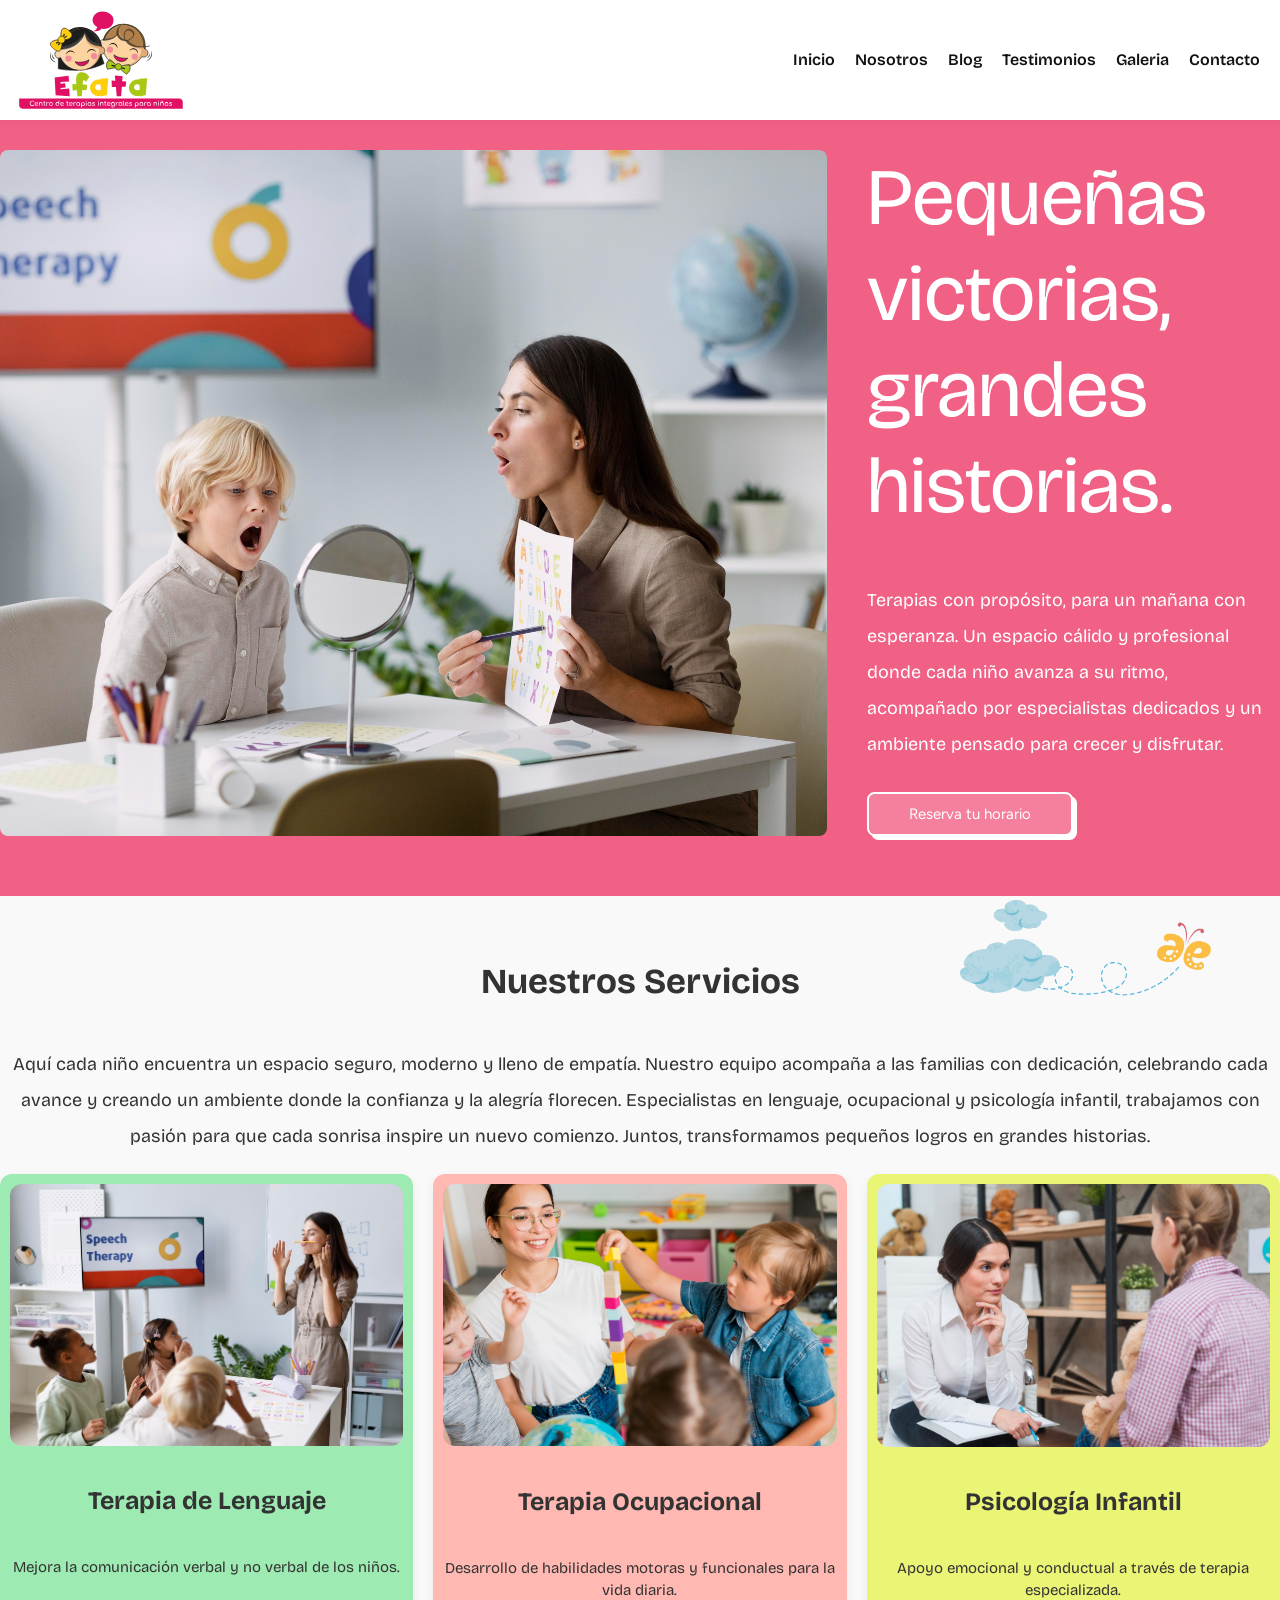
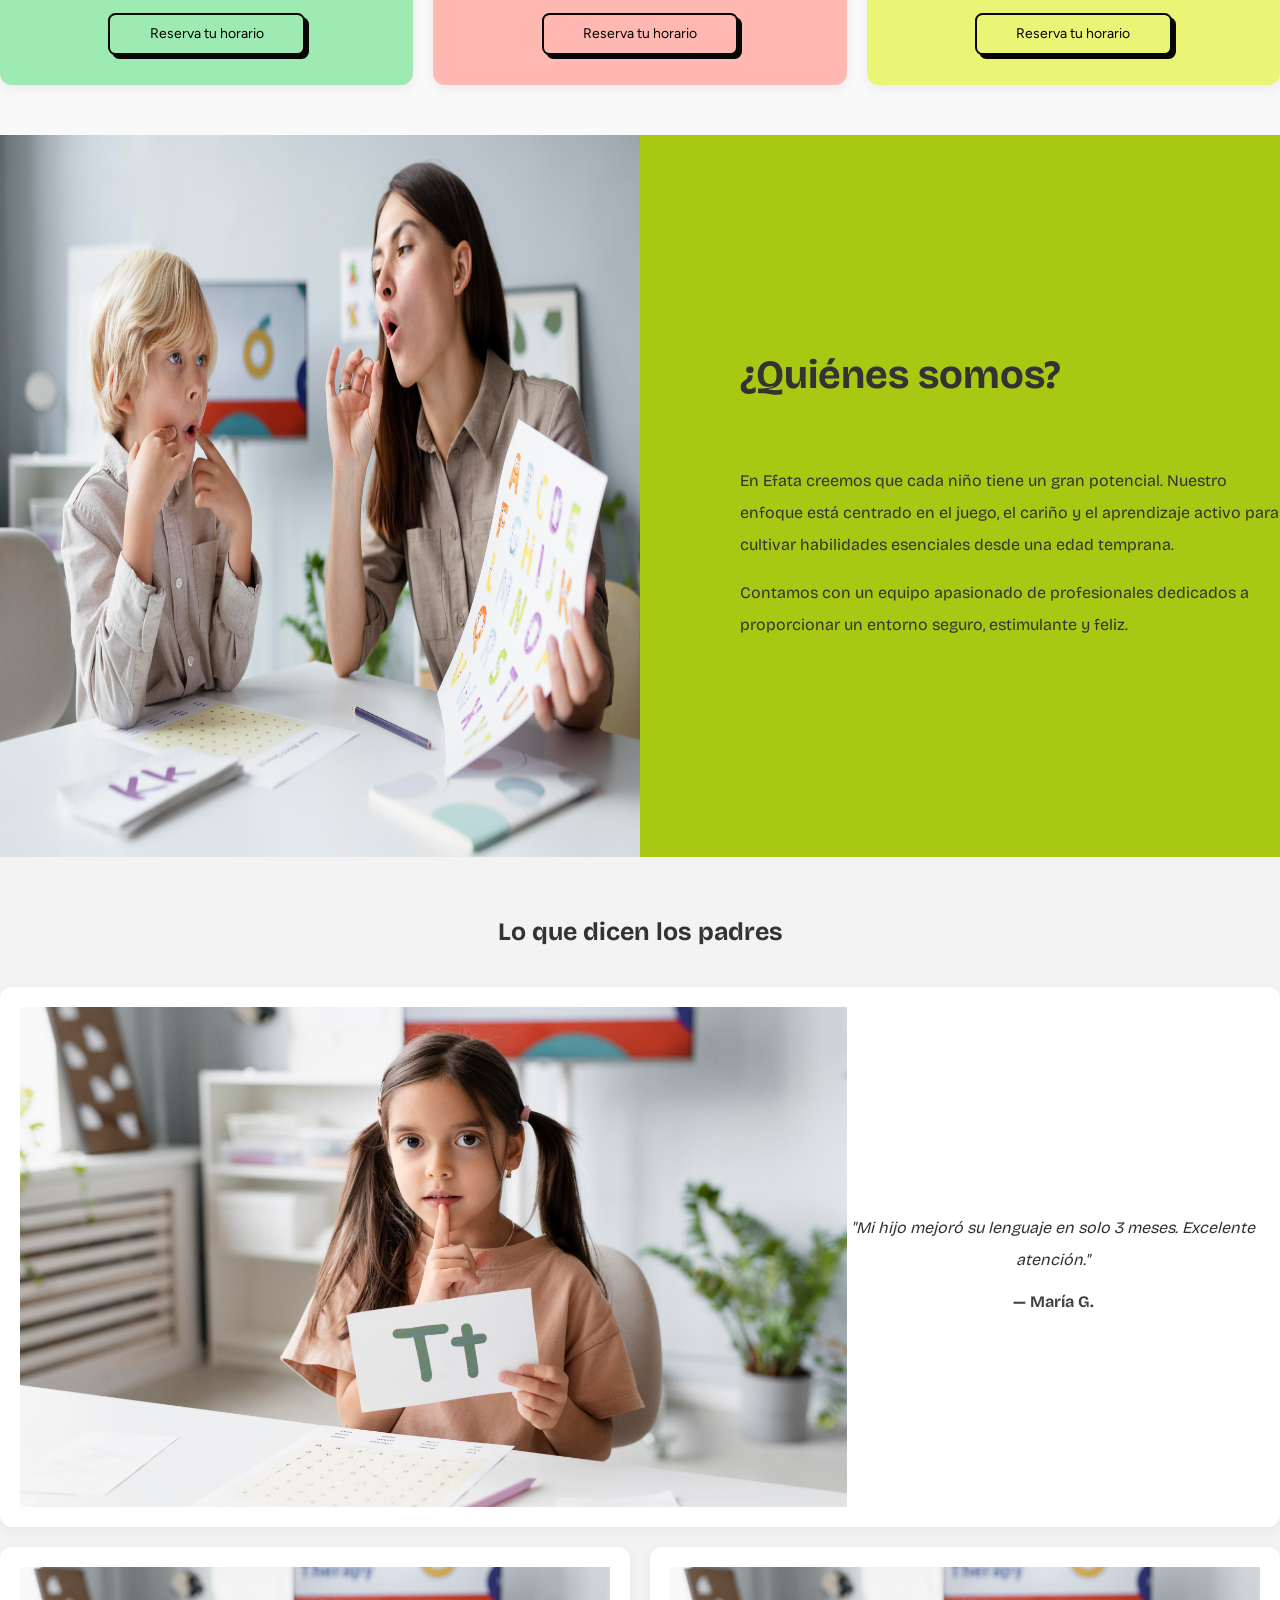
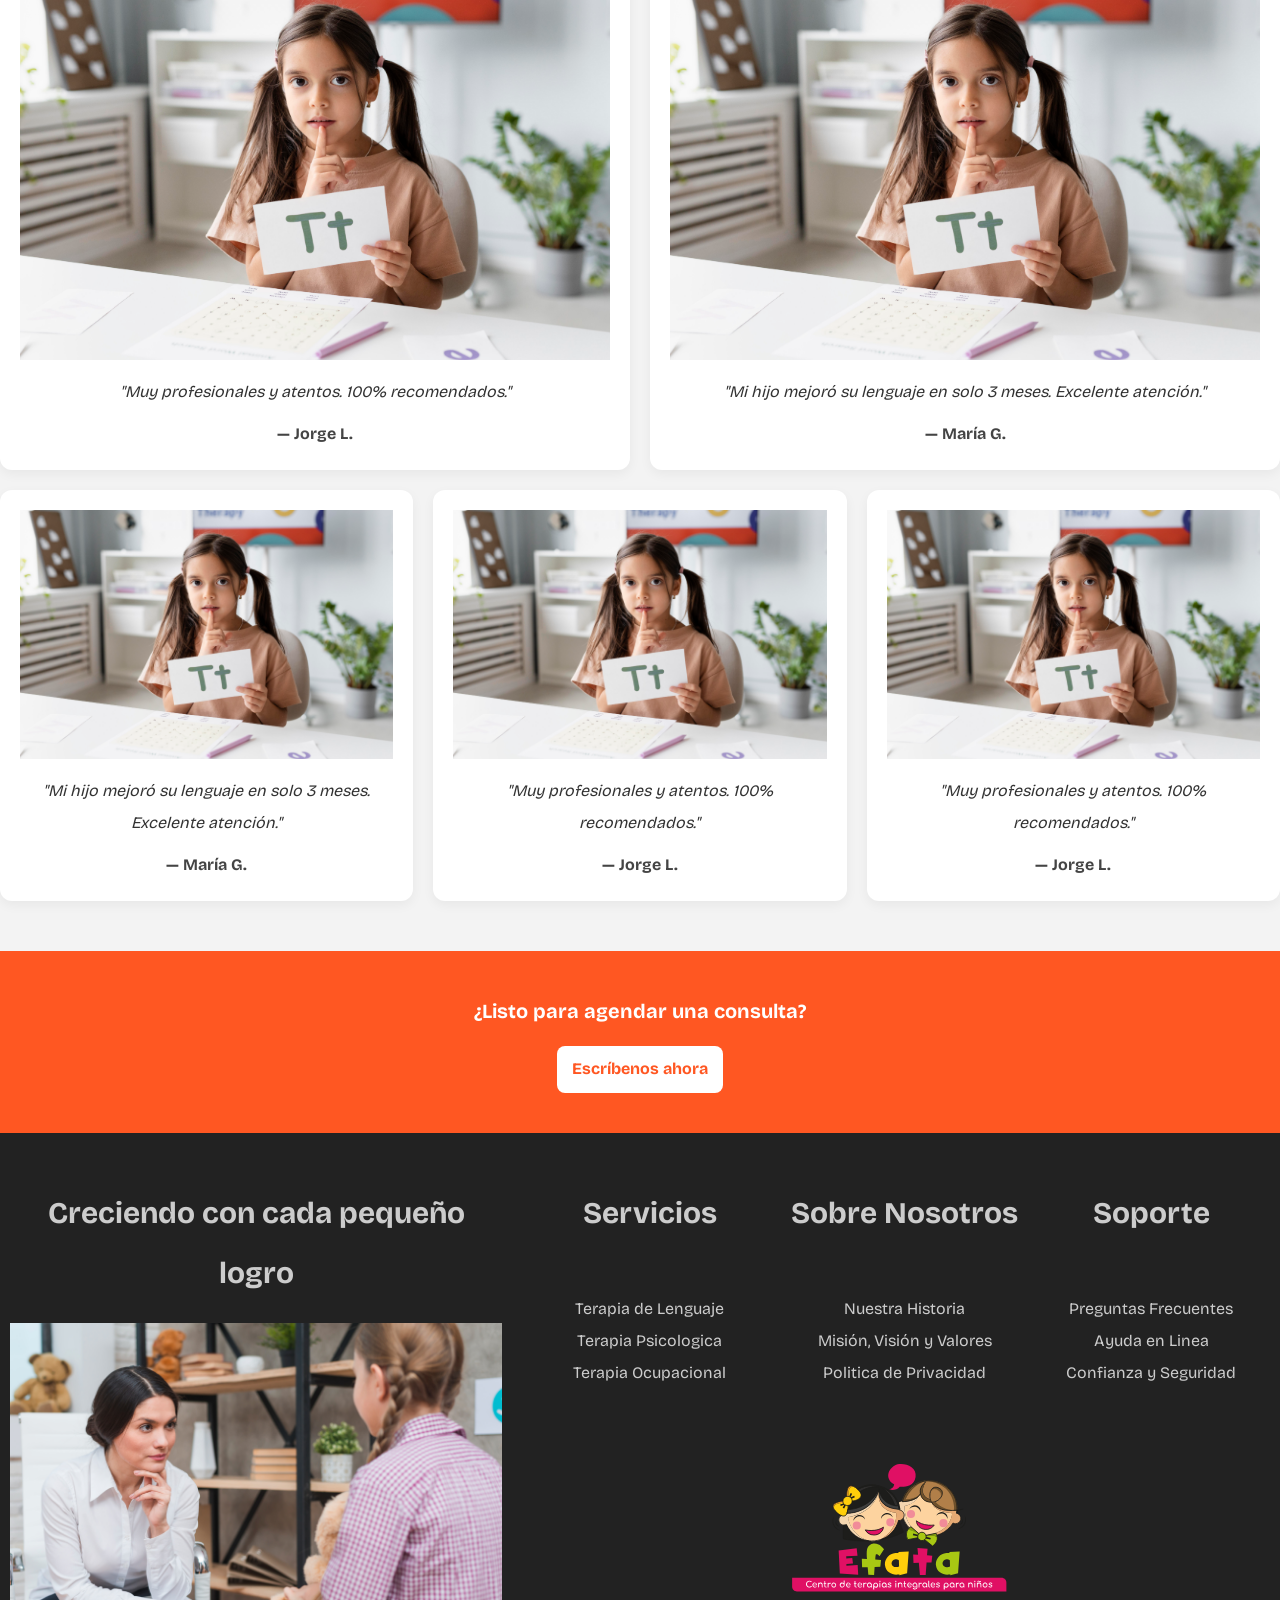
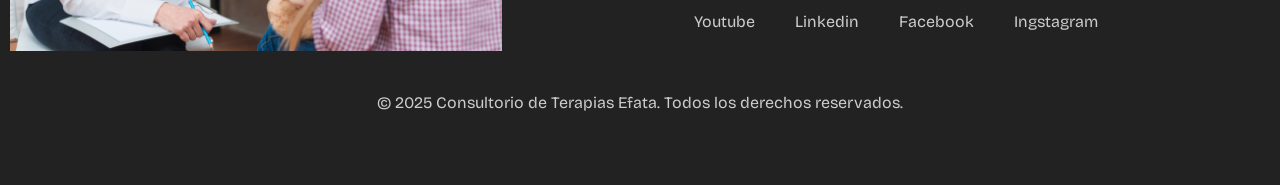
<file: index.html>
<!DOCTYPE html>
<html lang="es">

<head>
    <meta charset="UTF-8" />
    <meta name="viewport" content="width=device-width, initial-scale=1.0" />
    <title>EFATA</title>
    <link rel="stylesheet" href="css/normalize.css">
    <link rel="preconnect" href="https://fonts.googleapis.com">
    <link rel="preconnect" href="https://fonts.gstatic.com" crossorigin>
    <link
        href="https://fonts.googleapis.com/css2?family=Bricolage+Grotesque:opsz,wght@12..96,200..800&family=Figtree:wght@300..900&display=swap"
        rel="stylesheet">

    <link rel="stylesheet" href="css/styles.css" />

</head>

<body>
    <!-- HEADER -->
    <header class="header">
        <div class="container nav-container">
            <img src="assets/logoEfata1.svg" alt="Logo Efata" class="logo" />
            <nav class="nav">
                <ul class="nav-list">
                    <li><a href="index.html">Inicio</a></li>
                    <li><a href="nosotros.html">Nosotros</a></li>
                    <li><a href="blog.html">Blog</a></li>
                    <li><a href="testimonios.html">Testimonios</a></li>
                    <li><a href="galeria.html">Galeria</a></li>
                    <li><a href="contacto.html">Contacto</a></li>
                </ul>
                <div class="hamburger" id="hamburger">&#9776;</div>
            </nav>
        </div>
    </header>

    <!-- HERO SECTION -->
    <section class="hero" id="inicio">
        <div class="container hero-grid">
            <img src="../assets/terapiaLenguahe1.jpg" class="hero-img" alt="Hero Image" />
            <div class="hero-content">
                <h1>Pequeñas victorias, grandes historias.</h1>
                <p>Terapias con propósito, para un mañana con esperanza. Un espacio cálido y profesional donde cada niño
                    avanza a su ritmo, acompañado por especialistas dedicados y un ambiente pensado para crecer y
                    disfrutar.</p>
                <a href="#contacto" class="btn">Reserva tu horario</a>
            </div>
        </div>


    </section>
    <!-- SERVICIOS -->
    <main class="services" id="servicios">
        <img src="../assets/nubes.webp" class="cloud cloud-3" alt="nubes" />
        <div class="container">
            <h2>Nuestros Servicios</h2>
            <p>Aquí cada niño encuentra un espacio seguro, moderno y lleno de empatía. Nuestro equipo acompaña a las
                familias con dedicación, celebrando cada avance y creando un ambiente donde la confianza y la alegría
                florecen. Especialistas en lenguaje, ocupacional y psicología infantil, trabajamos con pasión para que
                cada sonrisa inspire un nuevo comienzo. Juntos, transformamos pequeños logros en grandes historias.</p>
            <div class="services-grid">
                <div class="service-card lenguaje">
                    <img src="./assets/hero.jpg" alt="Lenguaje" />
                    <h3>Terapia de Lenguaje</h3>
                    <p>Mejora la comunicación verbal y no verbal de los niños.</p>
                    <a href="#contacto" class="btn service-btn">Reserva tu horario</a>
                </div>
                <div class="service-card ocupacional">
                    <img src="./assets/occupationalHero.jpg" alt="Ocupacional" />
                    <h3>Terapia Ocupacional</h3>
                    <p>Desarrollo de habilidades motoras y funcionales para la vida diaria.</p>
                    <a href="#contacto" class="btn service-btn to-btn">Reserva tu horario</a>
                </div>
                <div class="service-card psicologia">
                    <img src="./assets/psicologia.jpg" alt="Psicología" />
                    <h3>Psicología Infantil</h3>
                    <p>Apoyo emocional y conductual a través de terapia especializada.</p>
                    <a href="#contacto" class="btn service-btn psi-btn">Reserva tu horario</a>
                </div>
            </div>
        </div>
    </main>
    <!-- SECCION MAIN -->
    <!-- SOBRE NOSOTROS -->
    <section class="sobre-nosotros" id="nosotros">
        <div class="container sobre-nosotros-flex">
            <div class="texto-nosotros">
                <h2>¿Quiénes somos?</h2>
                <p>
                    En Efata creemos que cada niño tiene un gran potencial. Nuestro enfoque está centrado en el
                    juego, el cariño y el aprendizaje activo para cultivar habilidades esenciales desde una edad
                    temprana.
                </p>
                <p>
                    Contamos con un equipo apasionado de profesionales dedicados a proporcionar un entorno seguro,
                    estimulante y feliz.
                </p>
            </div>
        </div>
    </section>

    <!-- TESTIMONIOS -->
    <section class="testimonials" id="testimonios">
        <div class="container">
            <h2>Lo que dicen los padres</h2>
            <div class="testimonial-list">
                <div class="testimonial">
                    <img src="/assets/niñasLetrasHero (1).jpg" alt="Imagen Padre de Familia">
                    <div class="texto-testimonial">
                        <p>"Mi hijo mejoró su lenguaje en solo 3 meses. Excelente atención."</p>
                        <span>— María G.</span>
                    </div>

                </div>
                <div class="testimonial">
                    <img src="/assets/niñasLetrasHero (1).jpg" alt="Imagen Padre de Familia">
                    <div class="texto-testimonial">
                        <p>"Muy profesionales y atentos. 100% recomendados."</p>
                        <span>— Jorge L.</span>
                    </div>

                </div>
                <div class="testimonial">
                    <img src="/assets/niñasLetrasHero (1).jpg" alt="Imagen Padre de Familia">
                    <div class="texto-testimonial">
                        <p>"Mi hijo mejoró su lenguaje en solo 3 meses. Excelente atención."</p>
                        <span>— María G.</span>
                    </div>
                </div>
                <div class="testimonial">
                    <img src="/assets/niñasLetrasHero (1).jpg" alt="Imagen Padre de Familia">
                    <div class="texto-testimonial">
                        <p>"Mi hijo mejoró su lenguaje en solo 3 meses. Excelente atención."</p>
                        <span>— María G.</span>
                    </div>
                </div>
                <div class="testimonial">
                    <img src="/assets/niñasLetrasHero (1).jpg" alt="Imagen Padre de Familia">
                    <div class="texto-testimonial">
                        <p>"Muy profesionales y atentos. 100% recomendados."</p>
                        <span>— Jorge L.</span>
                    </div>
                </div>
                <div class="testimonial">
                    <img src="/assets/niñasLetrasHero (1).jpg" alt="Imagen Padre de Familia">
                    <div class="texto-testimonial">
                        <p>"Muy profesionales y atentos. 100% recomendados."</p>
                        <span>— Jorge L.</span>
                    </div>
                </div>
            </div>
        </div>
    </section>

    <!-- CONTACTO / LLAMADO A LA ACCIÓN -->
    <section class="cta" id="contacto">
        <div class="container">
            <h2>¿Listo para agendar una consulta?</h2>
            <a href="mailto:contacto@consultorio.com" class="cta-btn">Escríbenos ahora</a>
        </div>
    </section>

    <!-- FOOTER -->
    <!-- <footer class="footer">
        <div class="container footer-flex">
            <p>&copy; 2025 Consultorio de Terapias Efata. Todos los derechos reservados.</p>
            <ul class="footer-links">
                <li><a href="#">Términos</a></li>
                <li><a href="#">Política de privacidad</a></li>
            </ul>
        </div>
    </footer> -->


    <footer class="footer">
        <div class="container footer-grid">
            <div class="footer-info">
                <h3>Creciendo con cada pequeño logro</h3>
                <img src="/assets/psicologia.jpg" alt="">
            </div>
            <div class="footer-menu">
                <div class="footer-menu-seccion">
                    <h3>Servicios</h3>
                    <nav class="navegacion-footer">
                        <a class="enlace" href="#">Terapia de Lenguaje</a>
                        <a class="enlace" href="#">Terapia Psicologica</a>
                        <a class="enlace" href="#">Terapia Ocupacional</a>
                    </nav>

                </div>
                <div class="footer-menu-seccion">
                    <h3>Sobre Nosotros</h3>
                    <nav class="navegacion-footer">
                        <a class="enlace" href="#">Nuestra Historia</a>
                        <a class="enlace" href="#">Misión, Visión y Valores</a>
                        <a class="enlace" href="#">Politica de Privacidad</a>
                    </nav>

                </div>
                <div class="footer-menu-seccion">
                    <h3>Soporte</h3>
                    <nav class="navegacion-footer">
                        <a class="enlace" href="#">Preguntas Frecuentes</a>
                        <a class="enlace" href="#">Ayuda en Linea</a>
                        <a class="enlace" href="#">Confianza y Seguridad</a>
                    </nav>
                </div>
            </div>
            <div class="footer-redes">
                <img src="/assets/logoEfata1.svg" alt="Logo Efata">
                <ul class="footer-enlaces">
                    <a class="enlace" href="#">Youtube</a>
                    <a class="enlace" href="#">Linkedin</a>
                    <a class="enlace" href="#">Facebook</a>
                    <a class="enlace" href="#">Ingstagram</a>
                </ul>
            </div>
            <div class="footer-reservado">
                <p>&copy; 2025 Consultorio de Terapias Efata. Todos los derechos reservados.</p>
            </div>

        </div>
    </footer>



    <script src="js/script.js"></script>
</body>

</html>
</file>
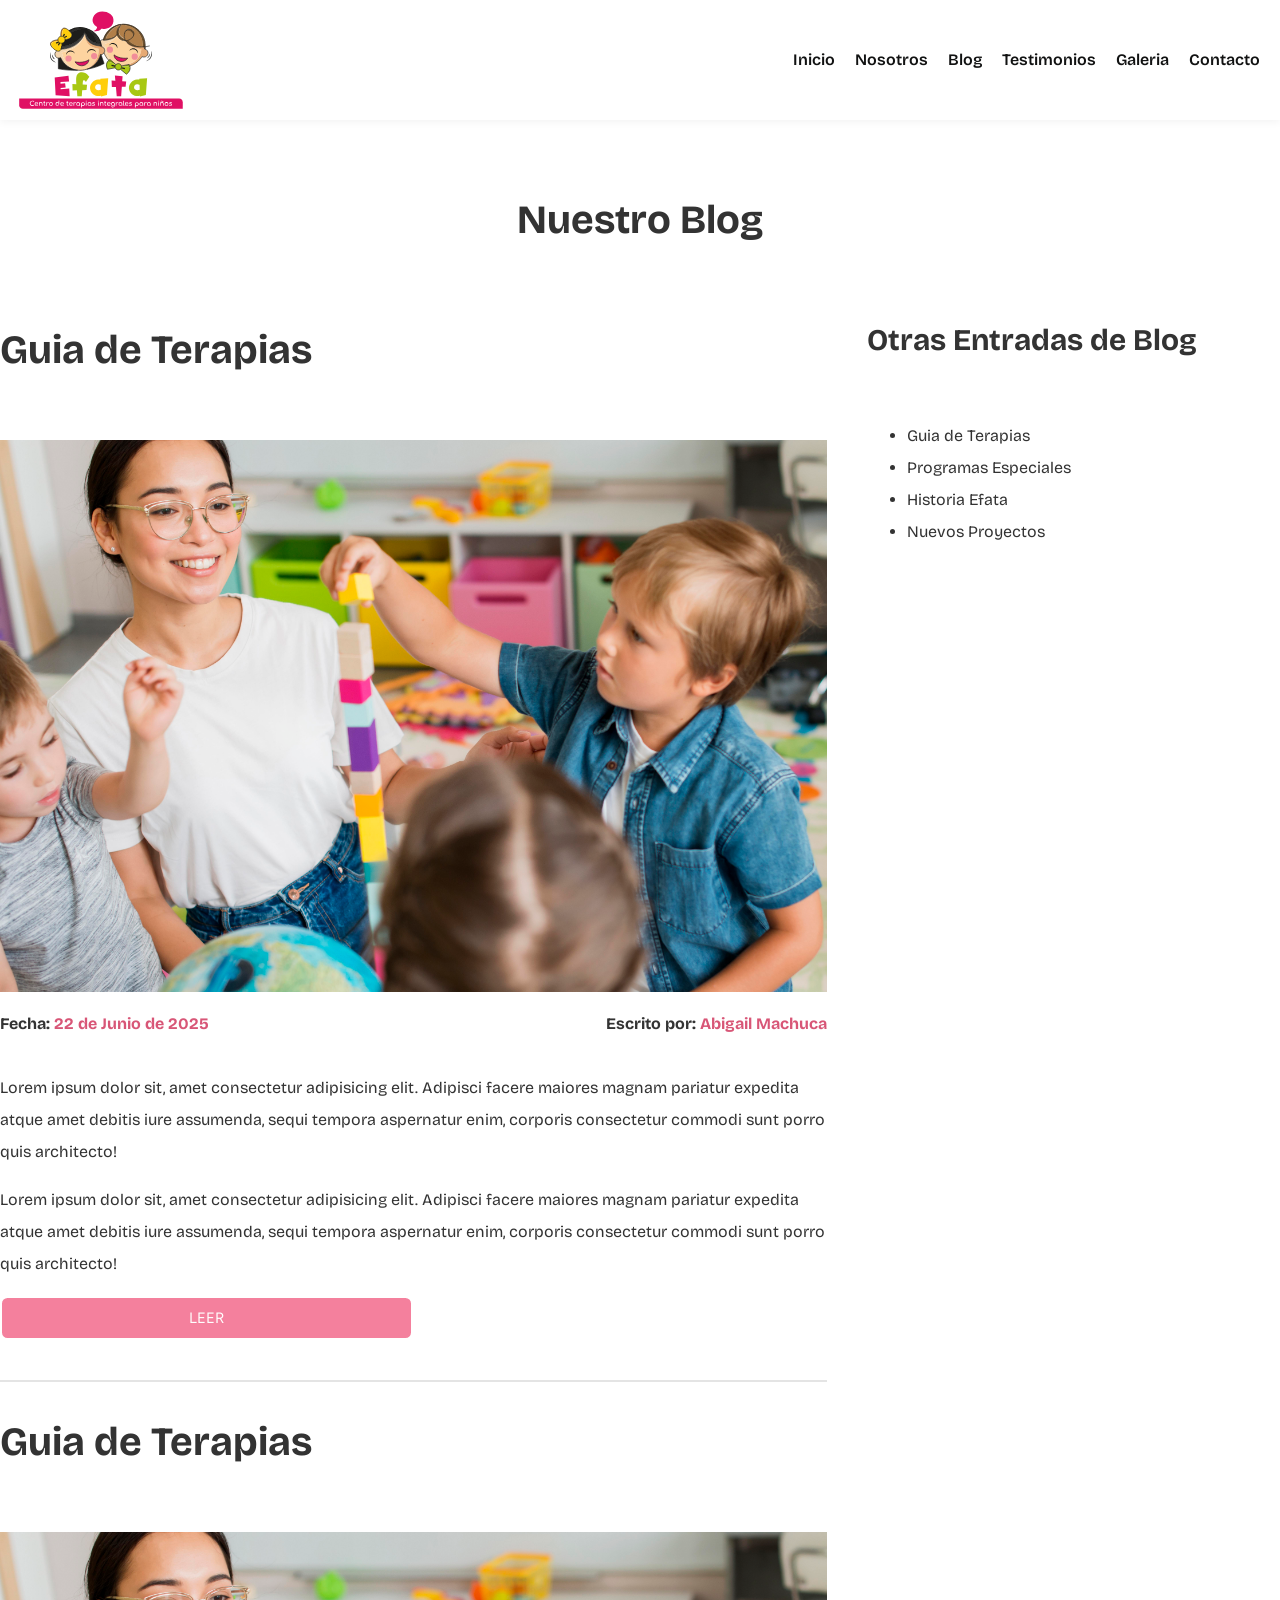
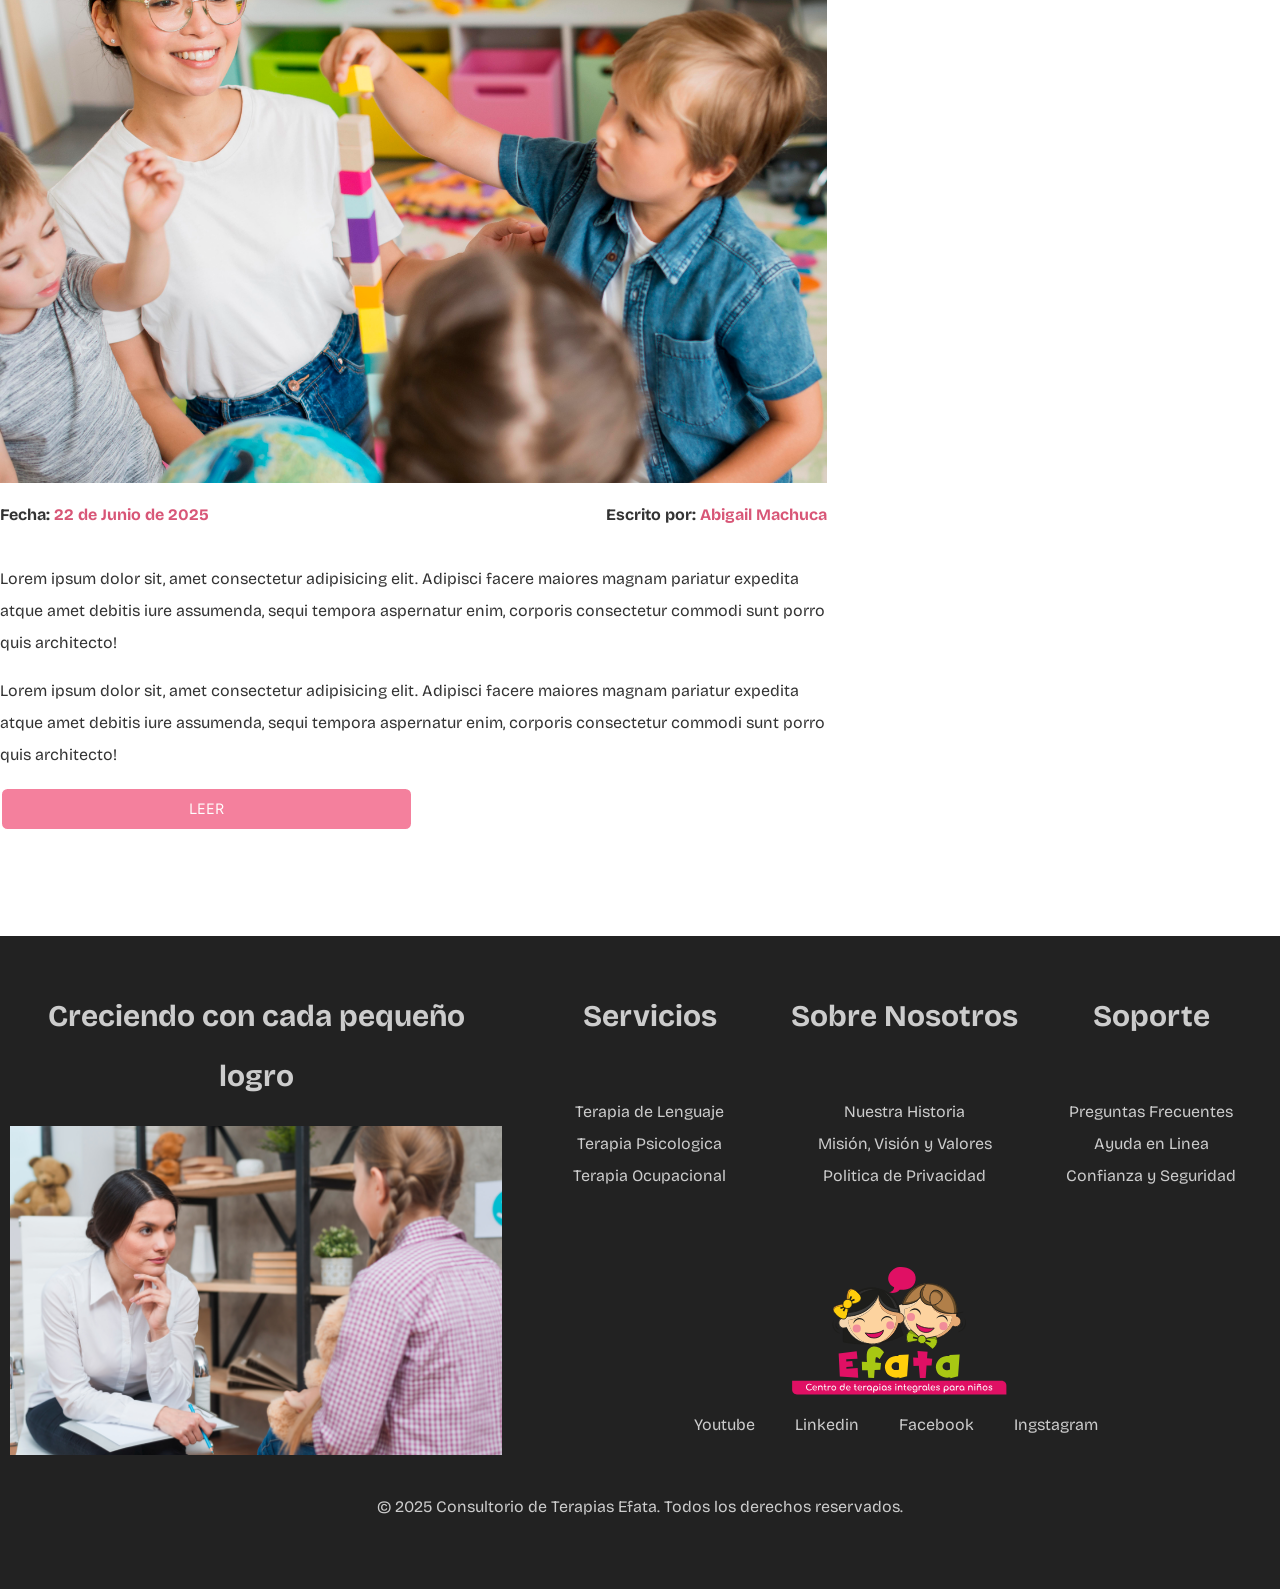
<file: blog.html>
<!DOCTYPE html>
<html lang="es">

<head>
    <meta charset="UTF-8" />
    <meta name="viewport" content="width=device-width, initial-scale=1.0" />
    <title>EFATA - Blog</title>
    <link rel="stylesheet" href="css/normalize.css">
    <link rel="preconnect" href="https://fonts.googleapis.com">
    <link rel="preconnect" href="https://fonts.gstatic.com" crossorigin>
    <link
        href="https://fonts.googleapis.com/css2?family=Bricolage+Grotesque:opsz,wght@12..96,200..800&family=Figtree:wght@300..900&display=swap"
        rel="stylesheet">

    <link rel="stylesheet" href="css/styles.css" />

</head>

<body>
    <!-- HEADER -->
    <header class="header">
        <div class="container nav-container">
            <img src="assets/logoEfata1.svg" alt="Logo Efata" class="logo" />
            <nav class="nav">
                <ul class="nav-list">
                    <li><a href="index.html">Inicio</a></li>
                    <li><a href="nosotros.html">Nosotros</a></li>
                    <li><a href="blog.html">Blog</a></li>
                    <li><a href="testimonios.html">Testimonios</a></li>
                    <li><a href="galeria.html">Galeria</a></li>
                    <li><a href="contacto.html">Contacto</a></li>
                </ul>
                <div class="hamburger" id="hamburger">&#9776;</div>
            </nav>
        </div>
    </header>


    <!-- Blog -->
    <main class="contenido-principal container">
        <h2 class="texto-centrado">Nuestro Blog</h2>
        <section class="contenedor-blog">
            <div class="blog">
                <article class="entrada">
                    <header>
                        <h2>Guia de Terapias</h2>
                    </header>
                    <div class="imagen">
                        <img src="/assets/occupationalHero.jpg" alt="Imagen Blog">
                    </div>

                    <div class="entrada-meta">
                        <p>Fecha: <span>22 de Junio de 2025</span></p>
                        <p>Escrito por: <span>Abigail Machuca</span></p>
                    </div>

                    <div class="entrada-blog">
                        <p>Lorem ipsum dolor sit, amet consectetur adipisicing elit. Adipisci facere maiores magnam
                            pariatur
                            expedita atque amet debitis iure assumenda, sequi tempora aspernatur enim, corporis
                            consectetur
                            commodi sunt porro quis architecto!</p>
                        <p>Lorem ipsum dolor sit, amet consectetur adipisicing elit. Adipisci facere maiores magnam
                            pariatur
                            expedita atque amet debitis iure assumenda, sequi tempora aspernatur enim, corporis
                            consectetur
                            commodi sunt porro quis architecto!</p>
                    </div>
                    <a class="btn btn-blog" href="entrada.html">Leer</a>
                </article>
                <article class="entrada">
                    <header>
                        <h2>Guia de Terapias</h2>
                    </header>
                    <div class="imagen">
                        <img src="/assets/occupationalHero.jpg" alt="Imagen Blog">
                    </div>

                    <div class="entrada-meta">
                        <p>Fecha: <span>22 de Junio de 2025</span></p>
                        <p>Escrito por: <span>Abigail Machuca</span></p>
                    </div>

                    <div class="entrada-blog">
                        <p>Lorem ipsum dolor sit, amet consectetur adipisicing elit. Adipisci facere maiores magnam
                            pariatur
                            expedita atque amet debitis iure assumenda, sequi tempora aspernatur enim, corporis
                            consectetur
                            commodi sunt porro quis architecto!</p>
                        <p>Lorem ipsum dolor sit, amet consectetur adipisicing elit. Adipisci facere maiores magnam
                            pariatur
                            expedita atque amet debitis iure assumenda, sequi tempora aspernatur enim, corporis
                            consectetur
                            commodi sunt porro quis architecto!</p>
                    </div>
                    <a class="btn btn-blog" href="entrada.html">Leer</a>
                </article>
            </div>
            <aside class="">
                <h3>Otras Entradas de Blog</h3>
                <ul>
                    <li>
                        <a href="entrada.html">Guia de Terapias</a>
                    </li>
                    <li>
                        <a href="entrada.html">Programas Especiales</a>
                    </li>
                    <li>
                        <a href="entrada.html">Historia Efata</a>
                    </li>
                    <li>
                        <a href="entrada.html">Nuevos Proyectos</a>
                    </li>
                </ul>

            </aside>

        </section>

    </main>
    <!-- SECCION MAIN -->


    <footer class="footer">
        <div class="container footer-grid">
            <div class="footer-info">
                <h3>Creciendo con cada pequeño logro</h3>
                <img src="/assets/psicologia.jpg" alt="">
            </div>
            <div class="footer-menu">
                <div class="footer-menu-seccion">
                    <h3>Servicios</h3>
                    <nav class="navegacion-footer">
                        <a class="enlace" href="#">Terapia de Lenguaje</a>
                        <a class="enlace" href="#">Terapia Psicologica</a>
                        <a class="enlace" href="#">Terapia Ocupacional</a>
                    </nav>

                </div>
                <div class="footer-menu-seccion">
                    <h3>Sobre Nosotros</h3>
                    <nav class="navegacion-footer">
                        <a class="enlace" href="#">Nuestra Historia</a>
                        <a class="enlace" href="#">Misión, Visión y Valores</a>
                        <a class="enlace" href="#">Politica de Privacidad</a>
                    </nav>

                </div>
                <div class="footer-menu-seccion">
                    <h3>Soporte</h3>
                    <nav class="navegacion-footer">
                        <a class="enlace" href="#">Preguntas Frecuentes</a>
                        <a class="enlace" href="#">Ayuda en Linea</a>
                        <a class="enlace" href="#">Confianza y Seguridad</a>
                    </nav>
                </div>
            </div>
            <div class="footer-redes">
                <img src="/assets/logoEfata1.svg" alt="Logo Efata">
                <ul class="footer-enlaces">
                    <a class="enlace" href="#">Youtube</a>
                    <a class="enlace" href="#">Linkedin</a>
                    <a class="enlace" href="#">Facebook</a>
                    <a class="enlace" href="#">Ingstagram</a>
                </ul>
            </div>
            <div class="footer-reservado">
                <p>&copy; 2025 Consultorio de Terapias Efata. Todos los derechos reservados.</p>
            </div>

        </div>
    </footer>



    <script src="js/script.js"></script>
</body>

</html>
</file>
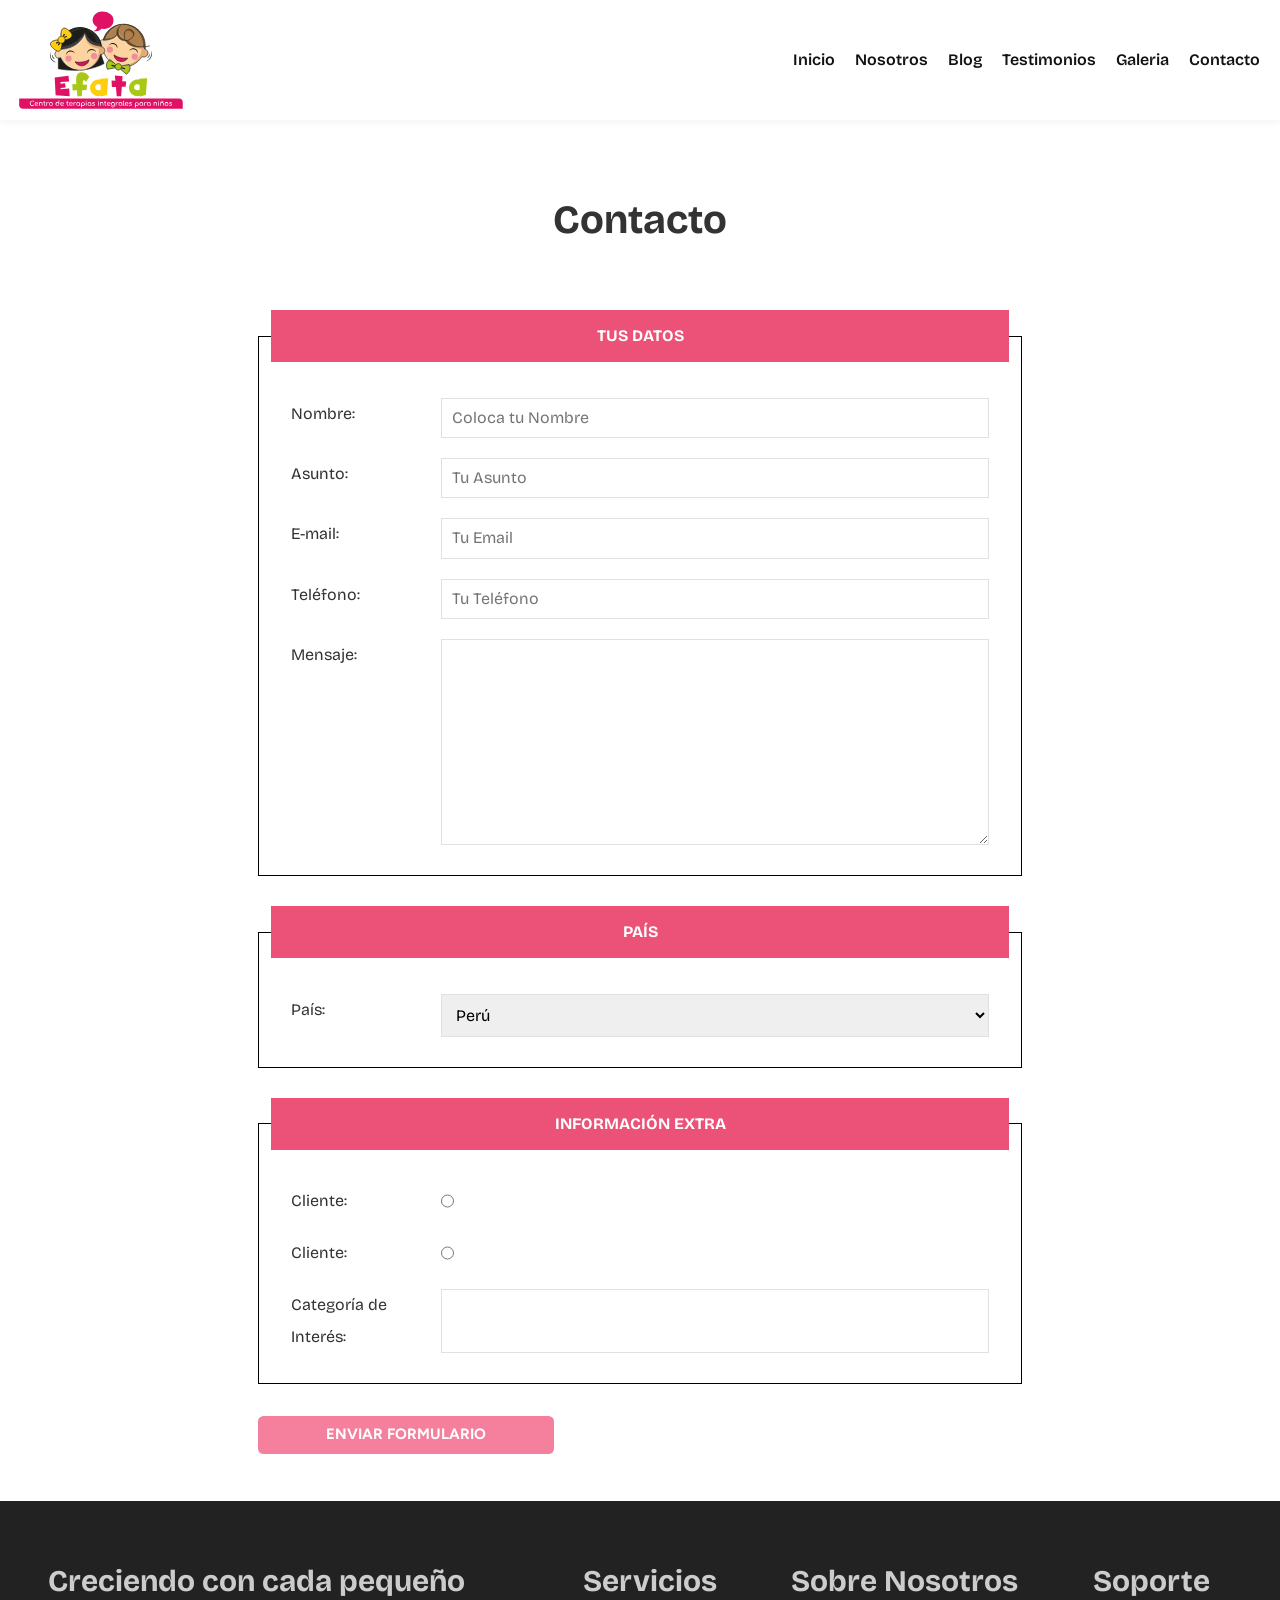
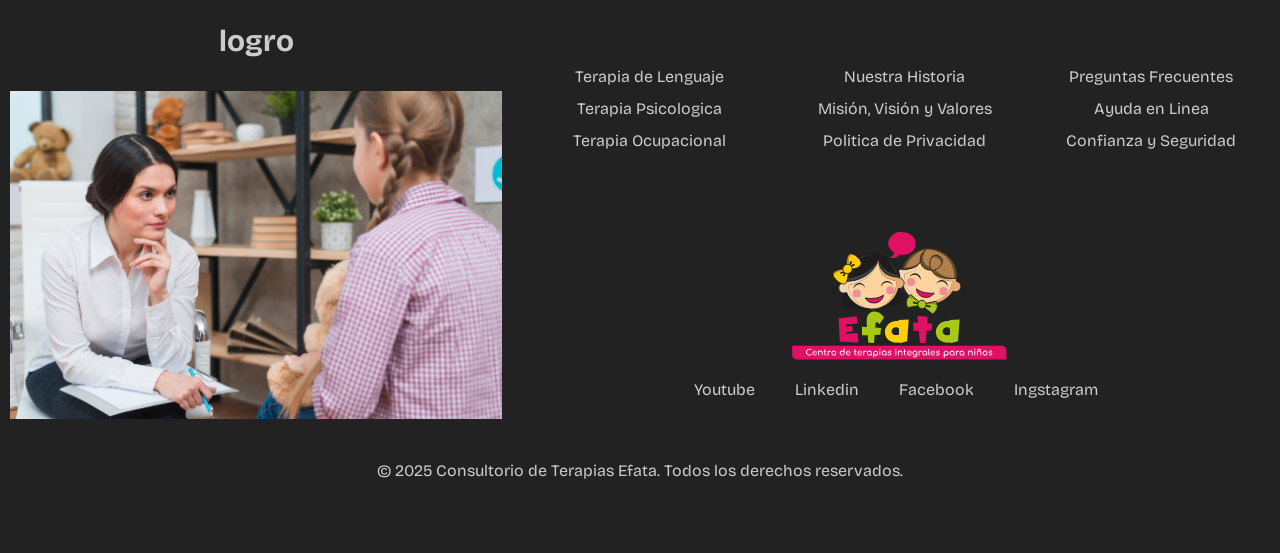
<file: contacto.html>
<!DOCTYPE html>
<html lang="es">

<head>
    <meta charset="UTF-8" />
    <meta name="viewport" content="width=device-width, initial-scale=1.0" />
    <title>EFATA - Contancto</title>
    <link rel="stylesheet" href="css/normalize.css">
    <link rel="preconnect" href="https://fonts.googleapis.com">
    <link rel="preconnect" href="https://fonts.gstatic.com" crossorigin>
    <link
        href="https://fonts.googleapis.com/css2?family=Bricolage+Grotesque:opsz,wght@12..96,200..800&family=Figtree:wght@300..900&display=swap"
        rel="stylesheet">

    <link rel="stylesheet" href="css/styles.css" />

</head>

<body>
    <!-- HEADER -->
    <header class="header">
        <div class="container nav-container">
            <img src="assets/logoEfata1.svg" alt="Logo Efata" class="logo" />
            <nav class="nav">
                <ul class="nav-list">
                    <li><a href="index.html">Inicio</a></li>
                    <li><a href="nosotros.html">Nosotros</a></li>
                    <li><a href="blog.html">Blog</a></li>
                    <li><a href="testimonios.html">Testimonios</a></li>
                    <li><a href="galeria.html">Galeria</a></li>
                    <li><a href="contacto.html">Contacto</a></li>
                </ul>
                <div class="hamburger" id="hamburger">&#9776;</div>
            </nav>
        </div>
    </header>


    <!-- Acerca de Nosotros -->
    <main class="contenido-principal container">
        <h2 class="texto-centrado">Contacto</h2>

        <form class="formulario" action="">
            <fieldset>
                <legend>Tus Datos</legend>
                <div class="campo">
                    <label for="nombre">Nombre:</label>
                    <input type="text" id="nombre" name="nombre" placeholder="Coloca tu Nombre" required>
                </div>
                <div class="campo">
                    <label for="asunto">Asunto:</label>
                    <input type="text" id="asunto" name="asunto" placeholder="Tu Asunto">
                </div>
                <div class="campo">
                    <label for="email">E-mail:</label>
                    <input type="email" id="email" name="email" placeholder="Tu Email">
                </div>
                <div class="campo">
                    <label for="telefono">Teléfono:</label>
                    <input type="tel" id="telefono" name="telefono" placeholder="Tu Teléfono">
                </div>
                <div class="campo">
                    <label for="mensaje">Mensaje:</label>
                    <textarea rows="10" cols="20" name="mensaje" id="mensaje"></textarea>
                </div>
            </fieldset>
            <fieldset>
                <legend>País</legend>
                <div class="campo">
                    <label for="pais">País:</label>
                    <select name="pais" id="pais">
                        <option value="non" disabled>-- Seleccione --</option>
                        <option selected value="PE">Perú</option>
                        <option value="ECU">Ecuador</option>
                        <option value="CO">Colombia</option>
                        <option value="ARG">Argentina</option>
                        <option value="CL">Chile</option>
                    </select>
                </div>
            </fieldset>

            <fieldset>
                <legend>Información Extra</legend>
                <div class="campo">
                    <label for="cliente">Cliente:</label>
                    <input type="radio" name="tipo" id="cliente" value="cliente">
                </div>
                <div class="campo">
                    <label for="proveedor">Cliente:</label>
                    <input type="radio" name="tipo" id="proveedor" value="proveedor">
                </div>

                <!-- DATALIST -->
                <div class="campo">
                    <label for="categoria">Categoría de Interés:</label>
                    <input list="categorias" name="categorias" id="categoria">
                    <datalist id="categorias">
                        <option value="Terápia Lenguaje">
                        <option value="Terápia Psicologica">
                        <option value="Terápia Ocupacional">
                    </datalist>
                </div>
            </fieldset>

            <input class="btn btn-formulario" type="submit" value="Enviar Formulario">

        </form>




    </main>
    <!-- SECCION MAIN -->


    <footer class="footer">
        <div class="container footer-grid">
            <div class="footer-info">
                <h3>Creciendo con cada pequeño logro</h3>
                <img src="/assets/psicologia.jpg" alt="">
            </div>
            <div class="footer-menu">
                <div class="footer-menu-seccion">
                    <h3>Servicios</h3>
                    <nav class="navegacion-footer">
                        <a class="enlace" href="#">Terapia de Lenguaje</a>
                        <a class="enlace" href="#">Terapia Psicologica</a>
                        <a class="enlace" href="#">Terapia Ocupacional</a>
                    </nav>

                </div>
                <div class="footer-menu-seccion">
                    <h3>Sobre Nosotros</h3>
                    <nav class="navegacion-footer">
                        <a class="enlace" href="#">Nuestra Historia</a>
                        <a class="enlace" href="#">Misión, Visión y Valores</a>
                        <a class="enlace" href="#">Politica de Privacidad</a>
                    </nav>

                </div>
                <div class="footer-menu-seccion">
                    <h3>Soporte</h3>
                    <nav class="navegacion-footer">
                        <a class="enlace" href="#">Preguntas Frecuentes</a>
                        <a class="enlace" href="#">Ayuda en Linea</a>
                        <a class="enlace" href="#">Confianza y Seguridad</a>
                    </nav>
                </div>
            </div>
            <div class="footer-redes">
                <img src="/assets/logoEfata1.svg" alt="Logo Efata">
                <ul class="footer-enlaces">
                    <a class="enlace" href="#">Youtube</a>
                    <a class="enlace" href="#">Linkedin</a>
                    <a class="enlace" href="#">Facebook</a>
                    <a class="enlace" href="#">Ingstagram</a>
                </ul>
            </div>
            <div class="footer-reservado">
                <p>&copy; 2025 Consultorio de Terapias Efata. Todos los derechos reservados.</p>
            </div>

        </div>
    </footer>



    <script src="js/script.js"></script>
</body>

</html>
</file>
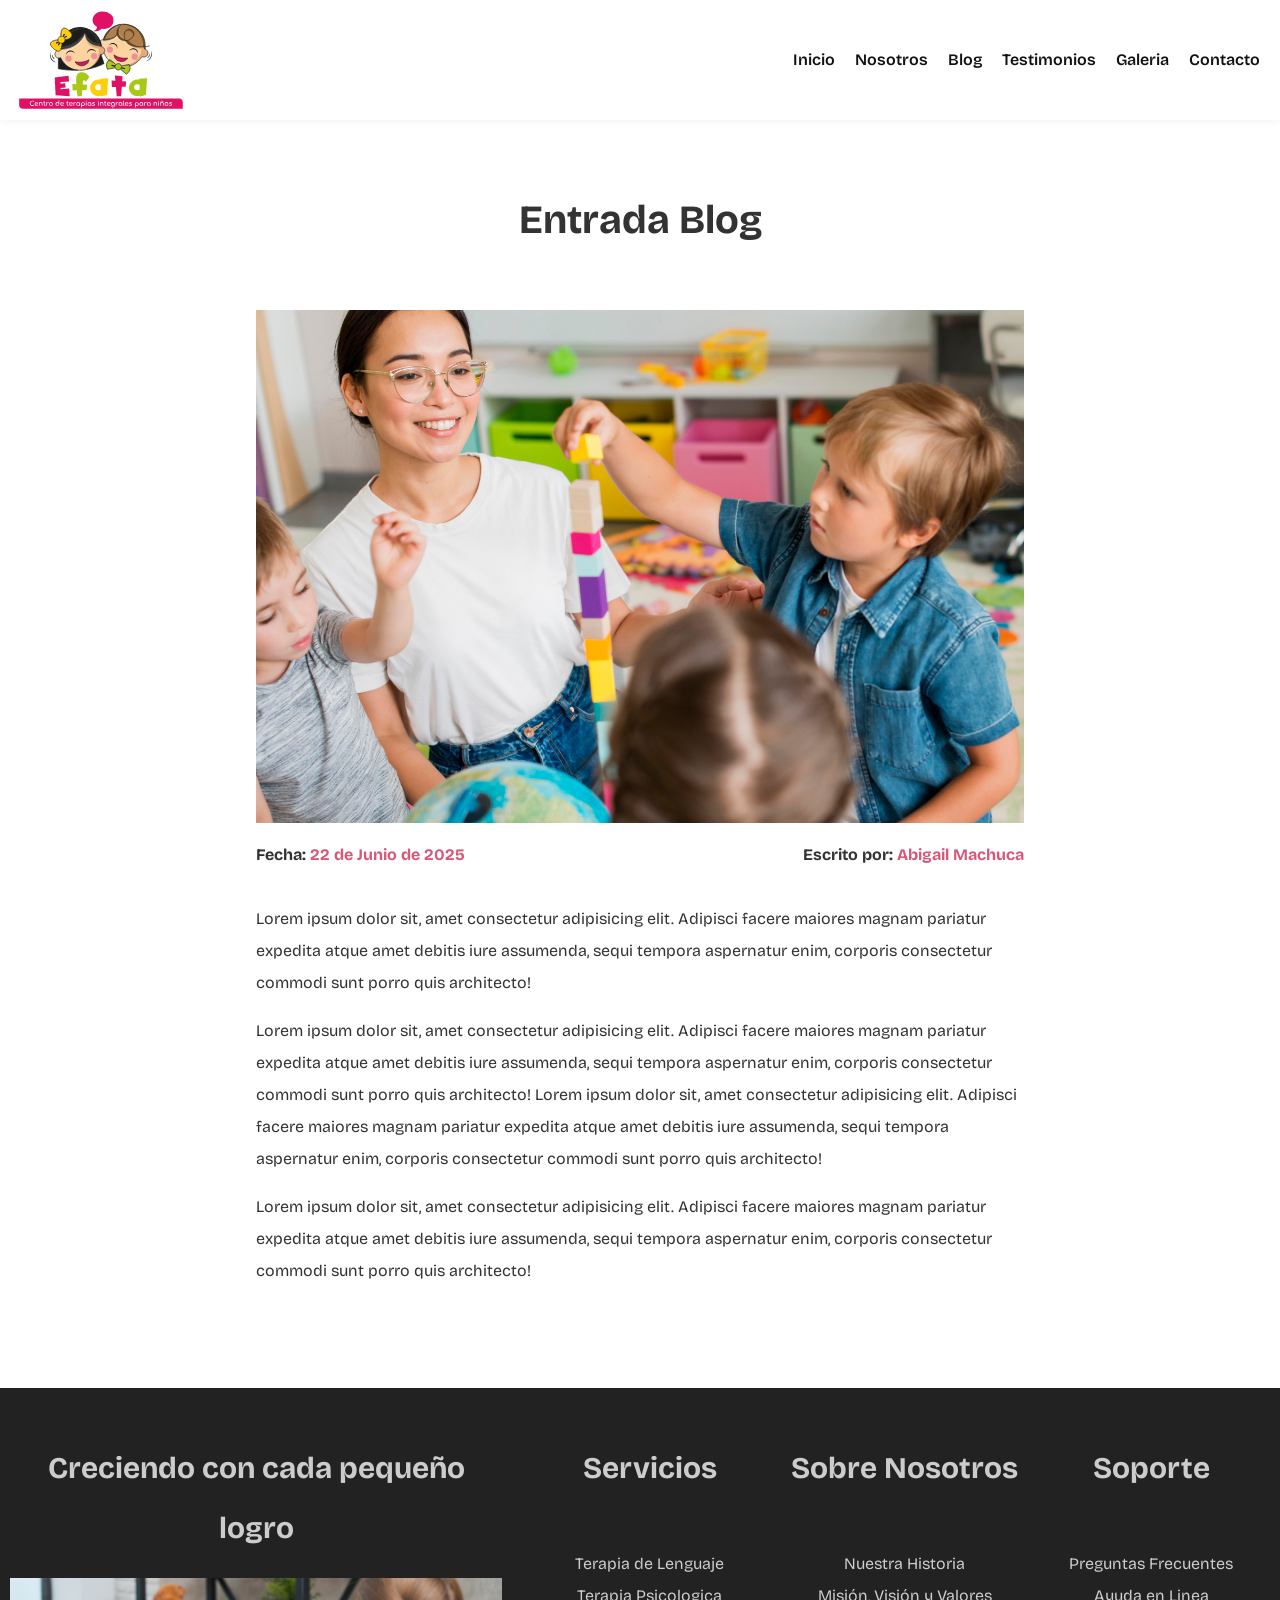
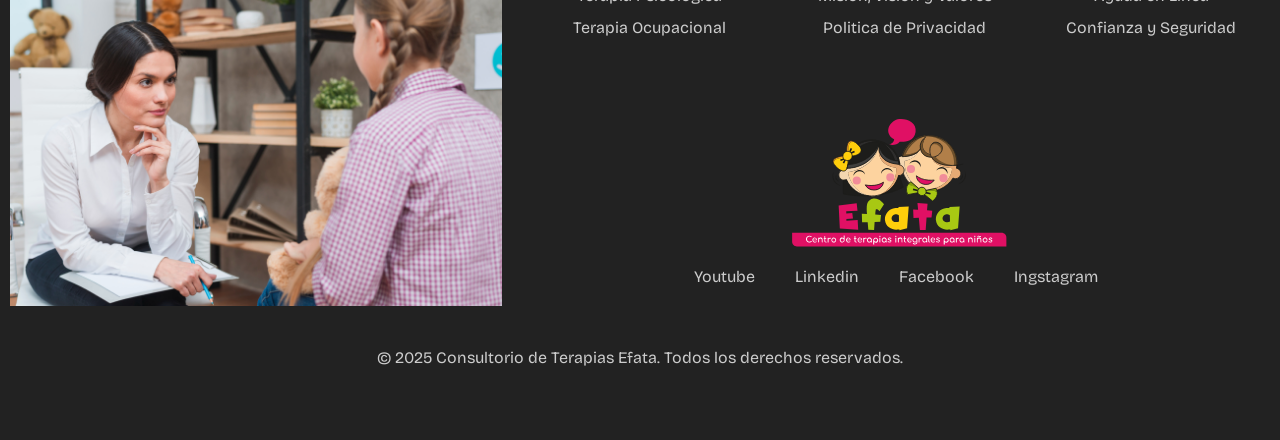
<file: entrada.html>
<!DOCTYPE html>
<html lang="es">

<head>
    <meta charset="UTF-8" />
    <meta name="viewport" content="width=device-width, initial-scale=1.0" />
    <title>EFATA - Entrada Blog</title>
    <link rel="stylesheet" href="css/normalize.css">
    <link rel="preconnect" href="https://fonts.googleapis.com">
    <link rel="preconnect" href="https://fonts.gstatic.com" crossorigin>
    <link
        href="https://fonts.googleapis.com/css2?family=Bricolage+Grotesque:opsz,wght@12..96,200..800&family=Figtree:wght@300..900&display=swap"
        rel="stylesheet">

    <link rel="stylesheet" href="css/styles.css" />

</head>

<body>
    <!-- HEADER -->
    <header class="header">
        <div class="container nav-container">
            <img src="assets/logoEfata1.svg" alt="Logo Efata" class="logo" />
            <nav class="nav">
                <ul class="nav-list">
                    <li><a href="index.html">Inicio</a></li>
                    <li><a href="nosotros.html">Nosotros</a></li>
                    <li><a href="blog.html">Blog</a></li>
                    <li><a href="testimonios.html">Testimonios</a></li>
                    <li><a href="galeria.html">Galeria</a></li>
                    <li><a href="contacto.html">Contacto</a></li>
                </ul>
                <div class="hamburger" id="hamburger">&#9776;</div>
            </nav>
        </div>
    </header>


    <!-- Blog -->
    <main class="contenido-principal container">
        <h2 class="texto-centrado">Entrada Blog</h2>
        <article class="entrada container-entrada">
            <div class="imagen">
                <img src="/assets/occupationalHero.jpg" alt="Imagen Blog">
            </div>

            <div class="entrada-meta">
                <p>Fecha: <span>22 de Junio de 2025</span></p>
                <p>Escrito por: <span>Abigail Machuca</span></p>
            </div>

            <div class="entrada-blog">
                <p>Lorem ipsum dolor sit, amet consectetur adipisicing elit. Adipisci facere maiores magnam
                    pariatur
                    expedita atque amet debitis iure assumenda, sequi tempora aspernatur enim, corporis
                    consectetur
                    commodi sunt porro quis architecto!</p>
                <p>Lorem ipsum dolor sit, amet consectetur adipisicing elit. Adipisci facere maiores magnam
                    pariatur
                    expedita atque amet debitis iure assumenda, sequi tempora aspernatur enim, corporis
                    consectetur
                    commodi sunt porro quis architecto!
                    Lorem ipsum dolor sit, amet consectetur adipisicing elit. Adipisci facere maiores magnam
                    pariatur
                    expedita atque amet debitis iure assumenda, sequi tempora aspernatur enim, corporis
                    consectetur
                    commodi sunt porro quis architecto!</p>
                <p>Lorem ipsum dolor sit, amet consectetur adipisicing elit. Adipisci facere maiores magnam
                    pariatur
                    expedita atque amet debitis iure assumenda, sequi tempora aspernatur enim, corporis
                    consectetur
                    commodi sunt porro quis architecto!</p>
            </div>

        </article>
    </main>
    <!-- SECCION MAIN -->


    <footer class="footer">
        <div class="container footer-grid">
            <div class="footer-info">
                <h3>Creciendo con cada pequeño logro</h3>
                <img src="/assets/psicologia.jpg" alt="">
            </div>
            <div class="footer-menu">
                <div class="footer-menu-seccion">
                    <h3>Servicios</h3>
                    <nav class="navegacion-footer">
                        <a class="enlace" href="#">Terapia de Lenguaje</a>
                        <a class="enlace" href="#">Terapia Psicologica</a>
                        <a class="enlace" href="#">Terapia Ocupacional</a>
                    </nav>

                </div>
                <div class="footer-menu-seccion">
                    <h3>Sobre Nosotros</h3>
                    <nav class="navegacion-footer">
                        <a class="enlace" href="#">Nuestra Historia</a>
                        <a class="enlace" href="#">Misión, Visión y Valores</a>
                        <a class="enlace" href="#">Politica de Privacidad</a>
                    </nav>

                </div>
                <div class="footer-menu-seccion">
                    <h3>Soporte</h3>
                    <nav class="navegacion-footer">
                        <a class="enlace" href="#">Preguntas Frecuentes</a>
                        <a class="enlace" href="#">Ayuda en Linea</a>
                        <a class="enlace" href="#">Confianza y Seguridad</a>
                    </nav>
                </div>
            </div>
            <div class="footer-redes">
                <img src="/assets/logoEfata1.svg" alt="Logo Efata">
                <ul class="footer-enlaces">
                    <a class="enlace" href="#">Youtube</a>
                    <a class="enlace" href="#">Linkedin</a>
                    <a class="enlace" href="#">Facebook</a>
                    <a class="enlace" href="#">Ingstagram</a>
                </ul>
            </div>
            <div class="footer-reservado">
                <p>&copy; 2025 Consultorio de Terapias Efata. Todos los derechos reservados.</p>
            </div>

        </div>
    </footer>



    <script src="js/script.js"></script>
</body>

</html>
</file>
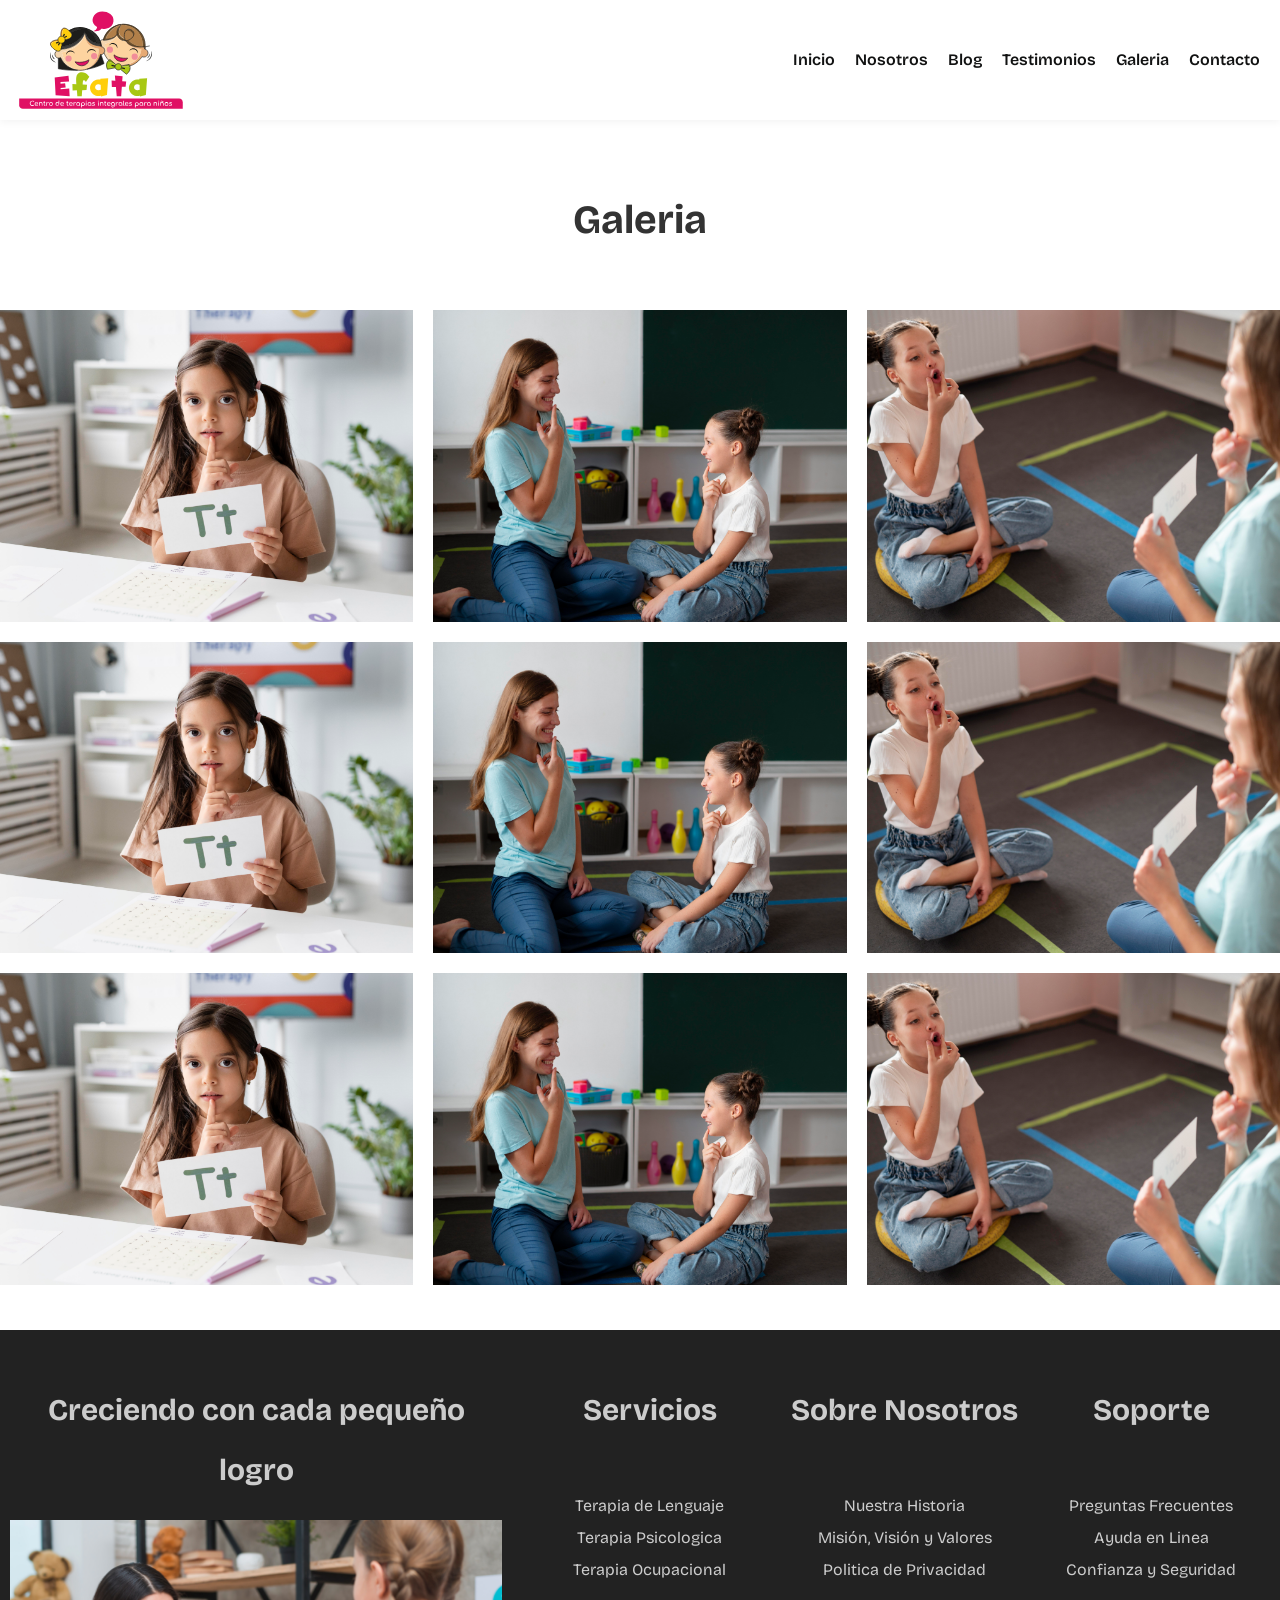
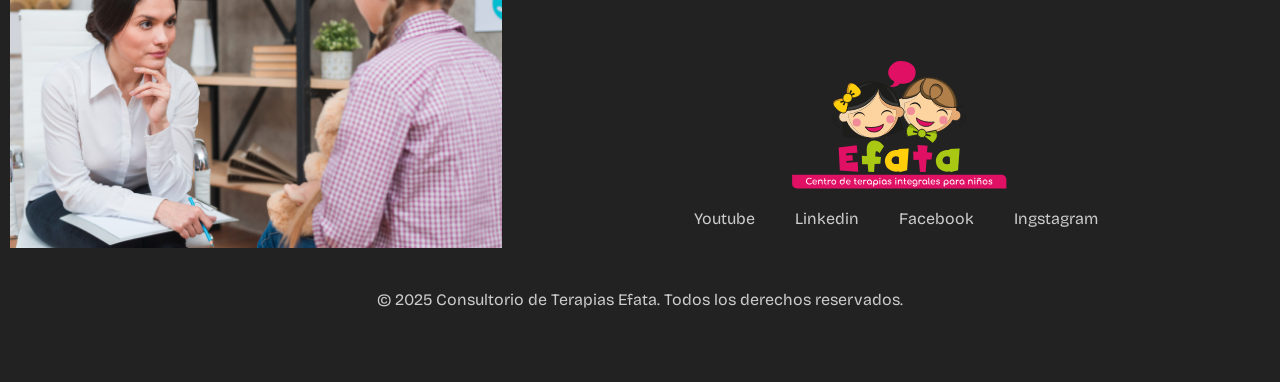
<file: galeria.html>
<!DOCTYPE html>
<html lang="es">

<head>
    <meta charset="UTF-8" />
    <meta name="viewport" content="width=device-width, initial-scale=1.0" />
    <title>EFATA - Galeria</title>
    <link rel="stylesheet" href="css/normalize.css">
    <link rel="preconnect" href="https://fonts.googleapis.com">
    <link rel="preconnect" href="https://fonts.gstatic.com" crossorigin>
    <link
        href="https://fonts.googleapis.com/css2?family=Bricolage+Grotesque:opsz,wght@12..96,200..800&family=Figtree:wght@300..900&display=swap"
        rel="stylesheet">

    <link rel="stylesheet" href="css/styles.css" />

</head>

<body>
    <!-- HEADER -->
    <header class="header">
        <div class="container nav-container">
            <img src="assets/logoEfata1.svg" alt="Logo Efata" class="logo" />
            <nav class="nav">
                <ul class="nav-list">
                    <li><a href="index.html">Inicio</a></li>
                    <li><a href="nosotros.html">Nosotros</a></li>
                    <li><a href="blog.html">Blog</a></li>
                    <li><a href="testimonios.html">Testimonios</a></li>
                    <li><a href="galeria.html">Galeria</a></li>
                    <li><a href="contacto.html">Contacto</a></li>
                </ul>
                <div class="hamburger" id="hamburger">&#9776;</div>
            </nav>
        </div>
    </header>


    <!-- Acerca de Nosotros -->
    <main class="contenido-principal container">
        <h2 class="texto-centrado">Galeria</h2>

        <ul class="galeria">
            <li>
                <a href="/assets/niñasLetrasHero (1).jpg">
                    <img class="galeria-imagen" src="/assets/niñasLetrasHero (1).jpg" alt="imagen galeria">
                </a>
            </li>
            <li>
                <a href="/assets/niñasLetrasHero (2).jpg">
                    <img class="galeria-imagen" src="/assets/niñasLetrasHero (2).jpg" alt="imagen galeria">
                </a>
            </li>
            <li>
                <a href="/assets/niñasLetrasHero (3).jpg">
                    <img class="galeria-imagen" src="/assets/niñasLetrasHero (3).jpg" alt="imagen galeria">
                </a>
            </li>
            <li>
                <a href="/assets/niñasLetrasHero (1).jpg">
                    <img class="galeria-imagen" src="/assets/niñasLetrasHero (1).jpg" alt="imagen galeria">
                </a>
            </li>
            <li>
                <a href="/assets/niñasLetrasHero (2).jpg">
                    <img class="galeria-imagen" src="/assets/niñasLetrasHero (2).jpg" alt="imagen galeria">
                </a>
            </li>
            <li>
                <a href="/assets/niñasLetrasHero (3).jpg">
                    <img class="galeria-imagen" src="/assets/niñasLetrasHero (3).jpg" alt="imagen galeria">
                </a>
            </li>
            <li>
                <a href="/assets/niñasLetrasHero (1).jpg">
                    <img class="galeria-imagen" src="/assets/niñasLetrasHero (1).jpg" alt="imagen galeria">
                </a>
            </li>
            <li>
                <a href="/assets/niñasLetrasHero (2).jpg">
                    <img class="galeria-imagen" src="/assets/niñasLetrasHero (2).jpg" alt="imagen galeria">
                </a>
            </li>
            <li>
                <a href="/assets/niñasLetrasHero (3).jpg">
                    <img class="galeria-imagen" src="/assets/niñasLetrasHero (3).jpg" alt="imagen galeria">
                </a>
            </li>
        </ul>




    </main>
    <!-- SECCION MAIN -->


    <footer class="footer">
        <div class="container footer-grid">
            <div class="footer-info">
                <h3>Creciendo con cada pequeño logro</h3>
                <img src="/assets/psicologia.jpg" alt="">
            </div>
            <div class="footer-menu">
                <div class="footer-menu-seccion">
                    <h3>Servicios</h3>
                    <nav class="navegacion-footer">
                        <a class="enlace" href="#">Terapia de Lenguaje</a>
                        <a class="enlace" href="#">Terapia Psicologica</a>
                        <a class="enlace" href="#">Terapia Ocupacional</a>
                    </nav>

                </div>
                <div class="footer-menu-seccion">
                    <h3>Sobre Nosotros</h3>
                    <nav class="navegacion-footer">
                        <a class="enlace" href="#">Nuestra Historia</a>
                        <a class="enlace" href="#">Misión, Visión y Valores</a>
                        <a class="enlace" href="#">Politica de Privacidad</a>
                    </nav>

                </div>
                <div class="footer-menu-seccion">
                    <h3>Soporte</h3>
                    <nav class="navegacion-footer">
                        <a class="enlace" href="#">Preguntas Frecuentes</a>
                        <a class="enlace" href="#">Ayuda en Linea</a>
                        <a class="enlace" href="#">Confianza y Seguridad</a>
                    </nav>
                </div>
            </div>
            <div class="footer-redes">
                <img src="/assets/logoEfata1.svg" alt="Logo Efata">
                <ul class="footer-enlaces">
                    <a class="enlace" href="#">Youtube</a>
                    <a class="enlace" href="#">Linkedin</a>
                    <a class="enlace" href="#">Facebook</a>
                    <a class="enlace" href="#">Ingstagram</a>
                </ul>
            </div>
            <div class="footer-reservado">
                <p>&copy; 2025 Consultorio de Terapias Efata. Todos los derechos reservados.</p>
            </div>

        </div>
    </footer>



    <script src="js/script.js"></script>
</body>

</html>
</file>
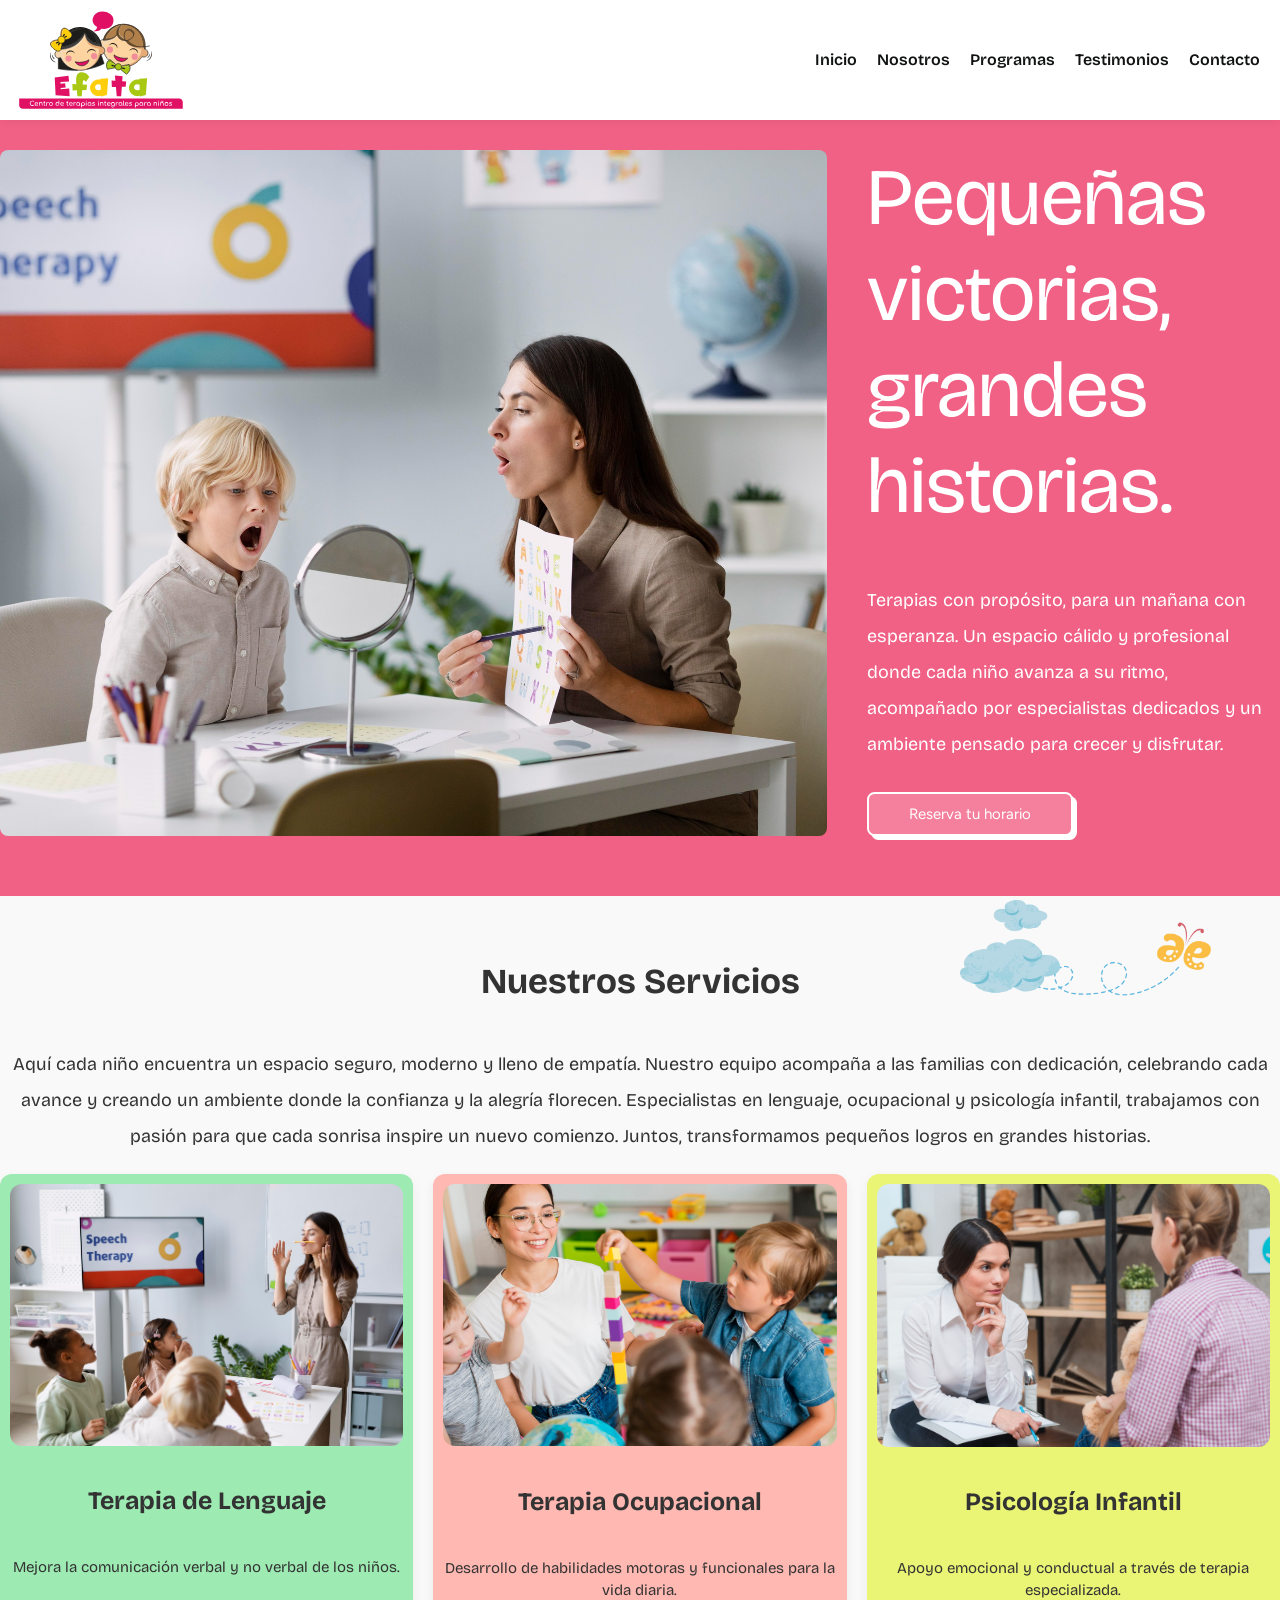
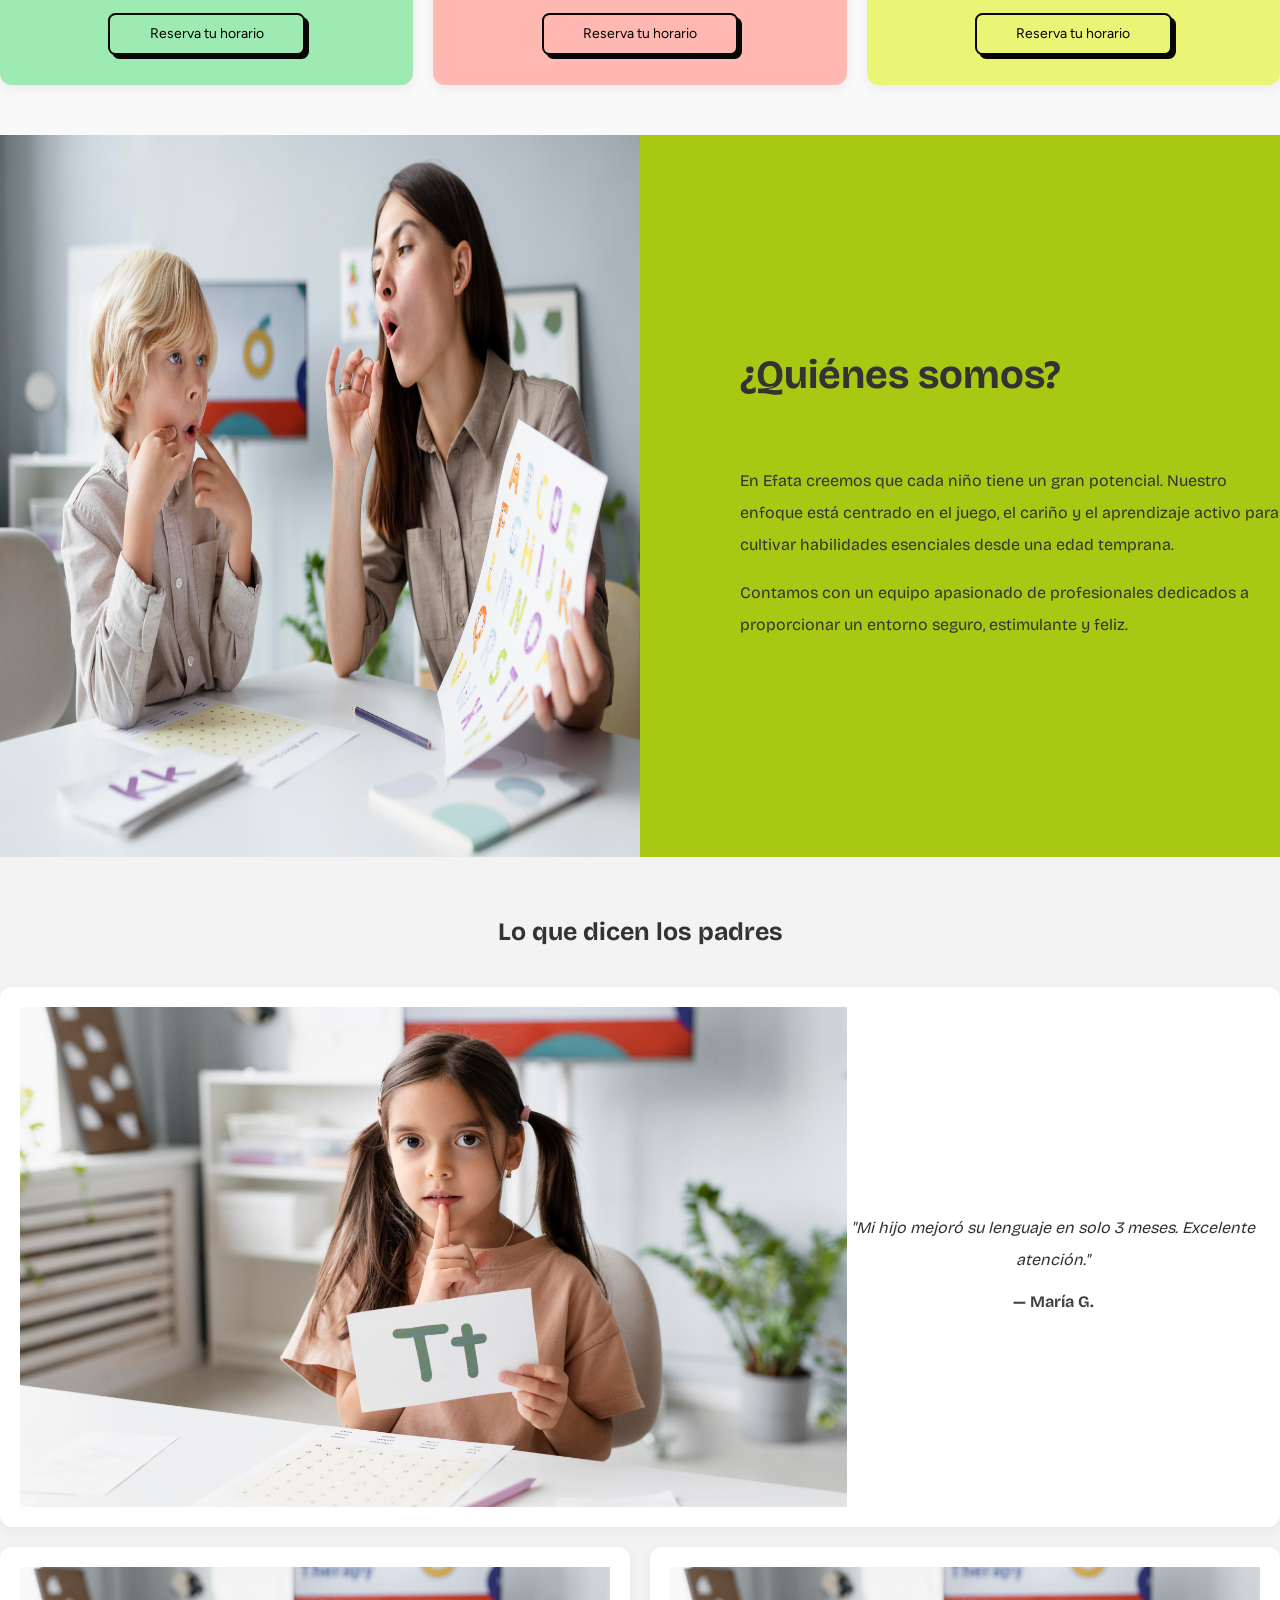
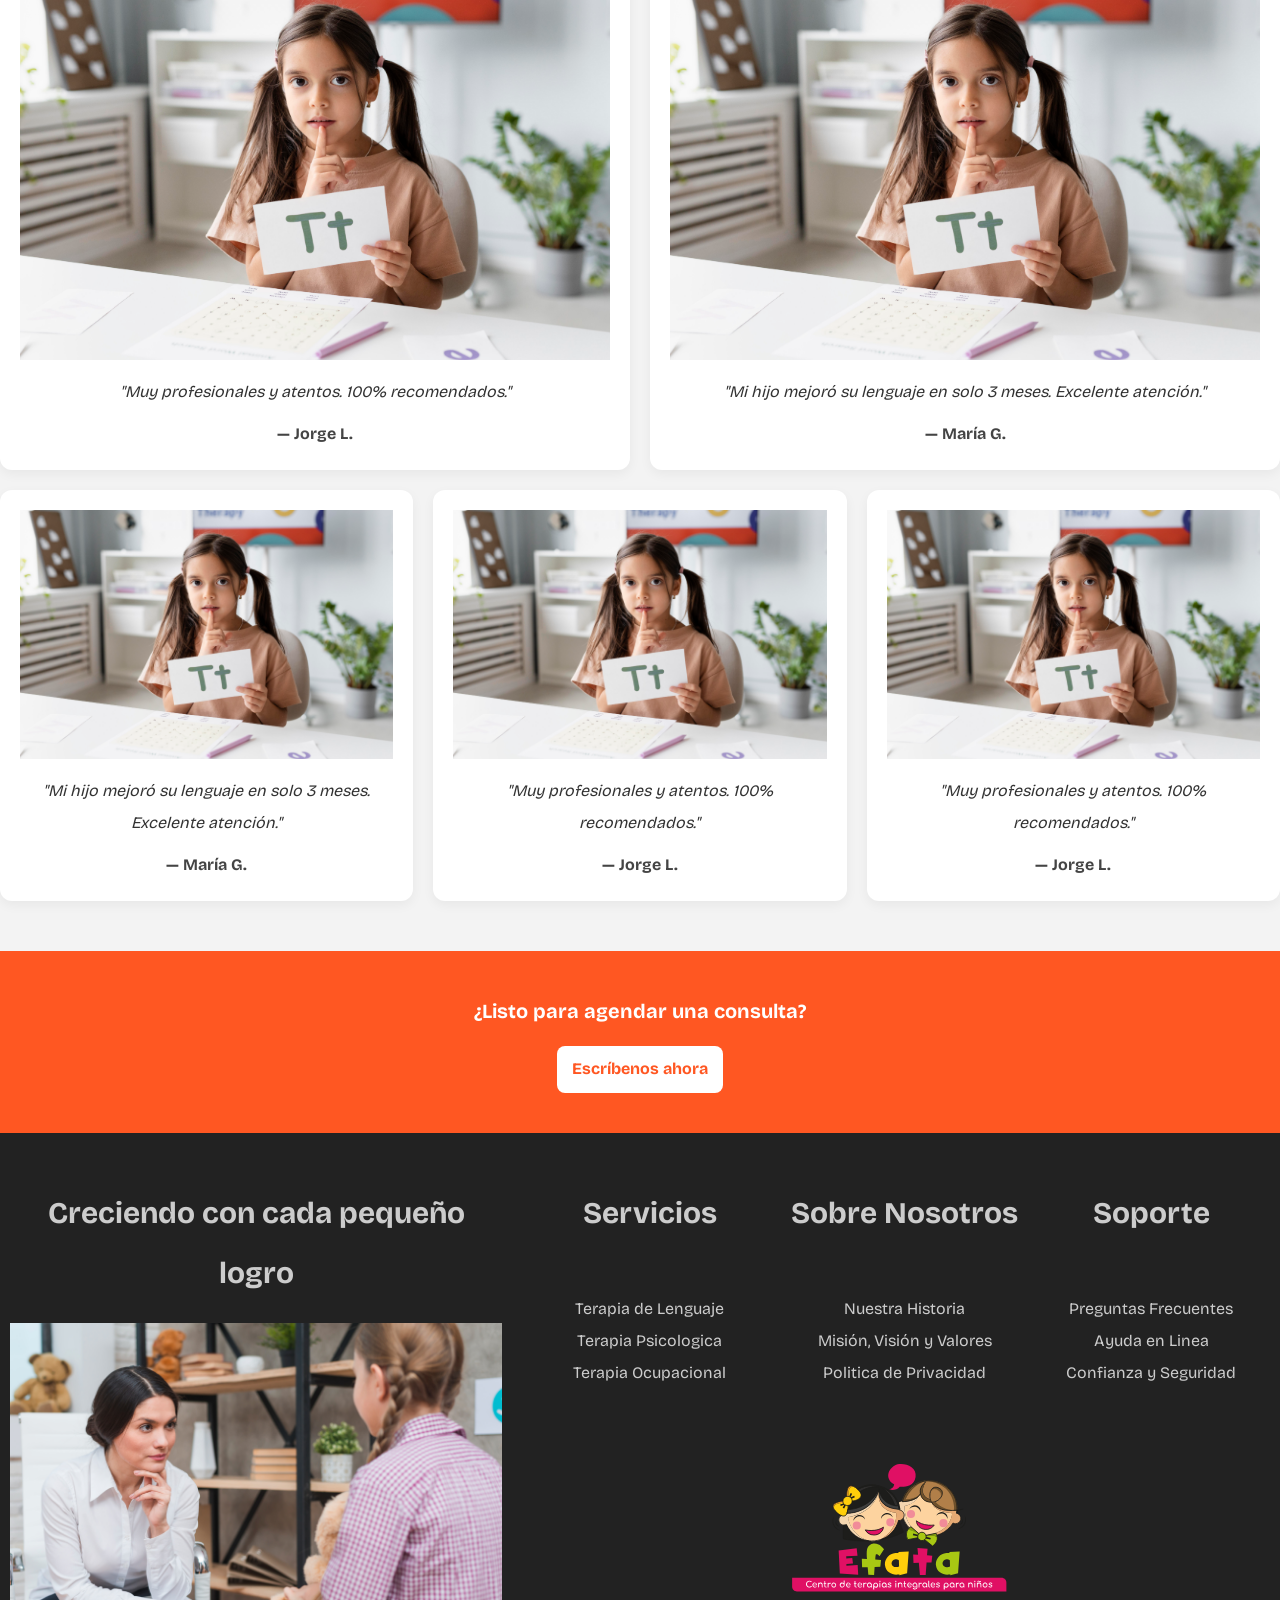
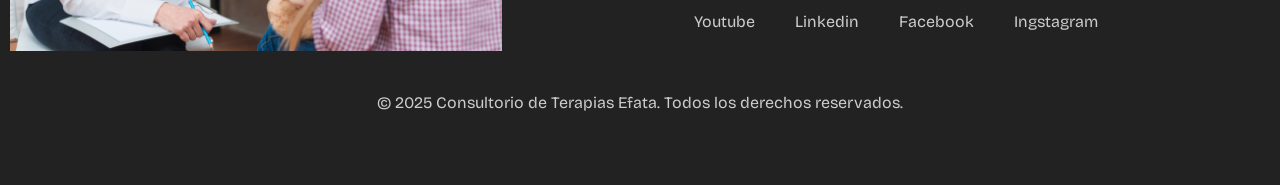
<file: nosotros.html>
<!DOCTYPE html>
<html lang="es">

<head>
    <meta charset="UTF-8" />
    <meta name="viewport" content="width=device-width, initial-scale=1.0" />
    <title>EFATA</title>
    <link rel="stylesheet" href="css/normalize.css">
    <link rel="preconnect" href="https://fonts.googleapis.com">
    <link rel="preconnect" href="https://fonts.gstatic.com" crossorigin>
    <link
        href="https://fonts.googleapis.com/css2?family=Bricolage+Grotesque:opsz,wght@12..96,200..800&family=Figtree:wght@300..900&display=swap"
        rel="stylesheet">

    <link rel="stylesheet" href="css/styles.css" />

</head>

<body>
    <!-- HEADER -->
    <header class="header">
        <div class="container nav-container">
            <img src="assets/logoEfata1.svg" alt="Logo Efata" class="logo" />
            <nav class="nav">
                <ul class="nav-list">
                    <li><a href="#">Inicio</a></li>
                    <li><a href="#">Nosotros</a></li>
                    <li><a href="#">Programas</a></li>
                    <li><a href="#">Testimonios</a></li>
                    <li><a href="#">Contacto</a></li>
                </ul>
                <div class="hamburger" id="hamburger">&#9776;</div>
            </nav>
        </div>
    </header>

    <!-- HERO SECTION -->
    <section class="hero" id="inicio">
        <div class="container hero-grid">
            <img src="../assets/terapiaLenguahe1.jpg" class="hero-img" alt="Hero Image" />
            <div class="hero-content">
                <h1>Pequeñas victorias, grandes historias.</h1>
                <p>Terapias con propósito, para un mañana con esperanza. Un espacio cálido y profesional donde cada niño
                    avanza a su ritmo, acompañado por especialistas dedicados y un ambiente pensado para crecer y
                    disfrutar.</p>
                <a href="#contacto" class="btn">Reserva tu horario</a>
            </div>
        </div>


    </section>
    <!-- SERVICIOS -->
    <main class="services" id="servicios">
        <img src="../assets/nubes.webp" class="cloud cloud-3" alt="nubes" />
        <div class="container">
            <h2>Nuestros Servicios</h2>
            <p>Aquí cada niño encuentra un espacio seguro, moderno y lleno de empatía. Nuestro equipo acompaña a las
                familias con dedicación, celebrando cada avance y creando un ambiente donde la confianza y la alegría
                florecen. Especialistas en lenguaje, ocupacional y psicología infantil, trabajamos con pasión para que
                cada sonrisa inspire un nuevo comienzo. Juntos, transformamos pequeños logros en grandes historias.</p>
            <div class="services-grid">
                <div class="service-card lenguaje">
                    <img src="./assets/hero.jpg" alt="Lenguaje" />
                    <h3>Terapia de Lenguaje</h3>
                    <p>Mejora la comunicación verbal y no verbal de los niños.</p>
                    <a href="#contacto" class="btn service-btn">Reserva tu horario</a>
                </div>
                <div class="service-card ocupacional">
                    <img src="./assets/occupationalHero.jpg" alt="Ocupacional" />
                    <h3>Terapia Ocupacional</h3>
                    <p>Desarrollo de habilidades motoras y funcionales para la vida diaria.</p>
                    <a href="#contacto" class="btn service-btn to-btn">Reserva tu horario</a>
                </div>
                <div class="service-card psicologia">
                    <img src="./assets/psicologia.jpg" alt="Psicología" />
                    <h3>Psicología Infantil</h3>
                    <p>Apoyo emocional y conductual a través de terapia especializada.</p>
                    <a href="#contacto" class="btn service-btn psi-btn">Reserva tu horario</a>
                </div>
            </div>
        </div>
    </main>
    <!-- SECCION MAIN -->
    <!-- SOBRE NOSOTROS -->
    <section class="sobre-nosotros" id="nosotros">
        <div class="container sobre-nosotros-flex">
            <div class="texto-nosotros">
                <h2>¿Quiénes somos?</h2>
                <p>
                    En Efata creemos que cada niño tiene un gran potencial. Nuestro enfoque está centrado en el
                    juego, el cariño y el aprendizaje activo para cultivar habilidades esenciales desde una edad
                    temprana.
                </p>
                <p>
                    Contamos con un equipo apasionado de profesionales dedicados a proporcionar un entorno seguro,
                    estimulante y feliz.
                </p>
            </div>
        </div>
    </section>

    <!-- TESTIMONIOS -->
    <section class="testimonials" id="testimonios">
        <div class="container">
            <h2>Lo que dicen los padres</h2>
            <div class="testimonial-list">
                <div class="testimonial">
                    <img src="/assets/niñasLetrasHero (1).jpg" alt="Imagen Padre de Familia">
                    <div class="texto-testimonial">
                        <p>"Mi hijo mejoró su lenguaje en solo 3 meses. Excelente atención."</p>
                        <span>— María G.</span>
                    </div>

                </div>
                <div class="testimonial">
                    <img src="/assets/niñasLetrasHero (1).jpg" alt="Imagen Padre de Familia">
                    <div class="texto-testimonial">
                        <p>"Muy profesionales y atentos. 100% recomendados."</p>
                        <span>— Jorge L.</span>
                    </div>

                </div>
                <div class="testimonial">
                    <img src="/assets/niñasLetrasHero (1).jpg" alt="Imagen Padre de Familia">
                    <div class="texto-testimonial">
                        <p>"Mi hijo mejoró su lenguaje en solo 3 meses. Excelente atención."</p>
                        <span>— María G.</span>
                    </div>
                </div>
                <div class="testimonial">
                    <img src="/assets/niñasLetrasHero (1).jpg" alt="Imagen Padre de Familia">
                    <div class="texto-testimonial">
                        <p>"Mi hijo mejoró su lenguaje en solo 3 meses. Excelente atención."</p>
                        <span>— María G.</span>
                    </div>
                </div>
                <div class="testimonial">
                    <img src="/assets/niñasLetrasHero (1).jpg" alt="Imagen Padre de Familia">
                    <div class="texto-testimonial">
                        <p>"Muy profesionales y atentos. 100% recomendados."</p>
                        <span>— Jorge L.</span>
                    </div>
                </div>
                <div class="testimonial">
                    <img src="/assets/niñasLetrasHero (1).jpg" alt="Imagen Padre de Familia">
                    <div class="texto-testimonial">
                        <p>"Muy profesionales y atentos. 100% recomendados."</p>
                        <span>— Jorge L.</span>
                    </div>
                </div>
            </div>
        </div>
    </section>

    <!-- CONTACTO / LLAMADO A LA ACCIÓN -->
    <section class="cta" id="contacto">
        <div class="container">
            <h2>¿Listo para agendar una consulta?</h2>
            <a href="mailto:contacto@consultorio.com" class="cta-btn">Escríbenos ahora</a>
        </div>
    </section>

    <!-- FOOTER -->
    <!-- <footer class="footer">
        <div class="container footer-flex">
            <p>&copy; 2025 Consultorio de Terapias Efata. Todos los derechos reservados.</p>
            <ul class="footer-links">
                <li><a href="#">Términos</a></li>
                <li><a href="#">Política de privacidad</a></li>
            </ul>
        </div>
    </footer> -->


    <footer class="footer">
        <div class="container footer-grid">
            <div class="footer-info">
                <h3>Creciendo con cada pequeño logro</h3>
                <img src="/assets/psicologia.jpg" alt="">
            </div>
            <div class="footer-menu">
                <div class="footer-menu-seccion">
                    <h3>Servicios</h3>
                    <nav class="navegacion-footer">
                        <a class="enlace" href="#">Terapia de Lenguaje</a>
                        <a class="enlace" href="#">Terapia Psicologica</a>
                        <a class="enlace" href="#">Terapia Ocupacional</a>
                    </nav>

                </div>
                <div class="footer-menu-seccion">
                    <h3>Sobre Nosotros</h3>
                    <nav class="navegacion-footer">
                        <a class="enlace" href="#">Nuestra Historia</a>
                        <a class="enlace" href="#">Misión, Visión y Valores</a>
                        <a class="enlace" href="#">Politica de Privacidad</a>
                    </nav>

                </div>
                <div class="footer-menu-seccion">
                    <h3>Soporte</h3>
                    <nav class="navegacion-footer">
                        <a class="enlace" href="#">Preguntas Frecuentes</a>
                        <a class="enlace" href="#">Ayuda en Linea</a>
                        <a class="enlace" href="#">Confianza y Seguridad</a>
                    </nav>
                </div>
            </div>
            <div class="footer-redes">
                <img src="/assets/logoEfata1.svg" alt="Logo Efata">
                <ul class="footer-enlaces">
                    <a class="enlace" href="#">Youtube</a>
                    <a class="enlace" href="#">Linkedin</a>
                    <a class="enlace" href="#">Facebook</a>
                    <a class="enlace" href="#">Ingstagram</a>
                </ul>
            </div>
            <div class="footer-reservado">
                <p>&copy; 2025 Consultorio de Terapias Efata. Todos los derechos reservados.</p>
            </div>

        </div>
    </footer>



    <script src="js/script.js"></script>
</body>

</html>
</file>
<file: css/styles.css>
html {
  box-sizing: border-box;
  font-size: 62.5%; /* 1REM = 10px */
}

*,
*:before,
*:after {
  box-sizing: inherit;
}
body {
  font-family: "Bricolage Grotesque", sans-serif;
  font-size: 1.6rem;
  line-height: 2;
  color: #333;
  background-color: #fff;
}

/* Globales */

h1,
h2,
h3 {
  font-family: "Bricolage Grotesque", sans-serif;
  margin: 0 0 5rem 0;
}

h1 {
  font-size: 5rem;
}
h2 {
  font-size: 4rem;
}
h3 {
  font-size: 3rem;
}

img {
  max-width: 100%;
  display: block;
}

a {
  color: inherit;
  text-decoration: none;
}

/* Container genérico */
.container {
  max-width: 140rem;
  margin: 0 auto;
}

/* Utilidades */

.texto-centrado {
  text-align: center;
}

/* ========== HEADER ========== */
.header {
  position: fixed;
  top: 0;
  left: 0;
  width: 100%;
  background-color: #fff;
  box-shadow: 0 2px 8px rgba(0, 0, 0, 0.05);
  z-index: 1000;
}

.nav-container {
  display: flex;
  justify-content: space-between;
  align-items: center;
  padding: 0 2rem;
}

@media (min-width: 768px) {
  .nav-container {
    padding: 0;
  }
}
.logo {
  height: 90px; /* ajusta según necesidad */
  width: auto;
  display: block;
  object-fit: contain;
}
@media (min-width: 768px) {
  .logo {
    height: 120px; /* ajusta según necesidad */
  }
}

.nav-list {
  list-style: none;
  background-color: #ffff;
  box-shadow: 0 4px 10px rgba(0, 0, 0, 0.121);
  padding: 0 2rem;
  display: none;
  flex-direction: column;
  align-items: flex-start;
  position: absolute;
  right: 2rem;
  top: 5rem;
  gap: 2rem;
}

.show {
  display: flex;
}

@media (min-width: 768px) {
  .nav-list {
    background-color: none;
    box-shadow: none;
    display: flex;
    flex-direction: row;
    align-items: center;
    position: relative;
    top: auto;
    right: auto;
  }
}

.nav-list li a {
  text-decoration: none;
  color: #111212;
  font-weight: 600;
  transition: color 0.3s ease;
}

.nav-list li a:hover {
  color: #ff229f;
}

.hamburger {
  display: block;
  font-size: 2rem;
  cursor: pointer;
}

@media (min-width: 768px) {
  .hamburger {
    display: none;
  }
}

/* ========== HERO ========== */

.hero {
  background-color: #f16085;
  margin-top: 7vh;
  overflow: hidden;
  padding: 0 1rem;
}
.hero-grid {
  display: grid;
  grid-template-columns: 1fr;
  margin: 6rem auto;
  gap: 4rem;
}

.hero-img {
  display: grid;
  grid-row: 2/3;
  border-radius: 8px;
  height: 100%;
  object-fit: cover;
  object-position: center;
}

@media (min-width: 768px) {
  .hero {
    margin-top: 10vh;
    padding: 0;
  }
  .hero-grid {
    margin: 6rem auto;
    display: grid;
    grid-template-columns: 2fr 1fr;
    gap: 4rem;
  }
  .hero-img {
    display: grid;
    grid-column: 1/2;
    grid-row: 1/2;
  }
}

.cloud {
  position: absolute;
  width: 20%;
  opacity: 0.8;
  z-index: 0;
  animation: flotar 6s ease-in-out infinite;
}

.cloud-1 {
  top: 100%;
  left: 5%;
}
.cloud-2 {
  top: 100%;
  right: 5%;
}
.cloud-3 {
  top: 100%;
  right: 5%;
  animation: volar 10s cubic-bezier(0.4, 0, 0.2, 1) infinite;
}

@keyframes flotar {
  0% {
    transform: translateY(0);
    transform: translateX(0);
    /* transform: translate(-10px, -20px) rotate(-2deg); */
    transform: translate(0, 0) rotate(-2deg);
  }
  50% {
    transform: translateY(-20px);
    transform: translateX(-10px);
    transform: translate(-10px, -20px) rotate(-2deg);
  }
  100% {
    transform: translateY(0);
    transform: translateX(0);
    transform: translate(0, 0) rotate(-2deg);
  }
}
@keyframes volar {
  /* 0% {
    transform: translate(0, 0) rotate(-2deg);
  }
  25% {
    transform: translate(-15rem, -10rem) rotate(-2deg);
  }
  50% {
    transform: translate(-30rem, -20rem) rotate(-2deg);
  }
  75% {
    transform: translate(-45rem, -10rem) rotate(-2deg);
  }
  100% {
    transform: translate(-60rem, 0) rotate(-2deg);
  } */
  0% {
    transform: translate(0, 0) rotate(0deg);
    opacity: 1;
  }
  10% {
    transform: translate(-6rem, -4rem) rotate(-2deg);
    opacity: 0.9;
  }
  20% {
    transform: translate(-12rem, -8rem) rotate(-4deg);
    opacity: 0.8;
  }
  30% {
    transform: translate(-18rem, -12rem) rotate(-6deg);
    opacity: 0.7;
  }
  40% {
    transform: translate(-24rem, -14rem) rotate(-8deg);
    opacity: 0.6;
  }
  50% {
    transform: translate(-30rem, -15rem) rotate(-8deg);
    opacity: 0.5;
  }
  60% {
    transform: translate(-36rem, -14rem) rotate(-6deg);
    opacity: 0.6;
  }
  70% {
    transform: translate(-42rem, -12rem) rotate(-4deg);
    opacity: 0.7;
  }
  80% {
    transform: translate(-48rem, -8rem) rotate(-2deg);
    opacity: 0.8;
  }
  90% {
    transform: translate(-54rem, -4rem) rotate(-1deg);
    opacity: 0.9;
  }
  100% {
    transform: translate(-60rem, 0) rotate(0deg);
    opacity: 0;
  }
}

.hero-content {
  display: flex;
  flex-direction: column;
  height: 100%;
  color: white;
}

.hero-content h1 {
  font-size: 6rem;
  font-weight: 400;
  line-height: normal;
  margin-bottom: 0rem;
}

@media (min-width: 768px) {
  .hero-content h1 {
    font-size: 8rem;
    margin-bottom: 3rem;
  }
}

.hero-content p {
  font-size: 1.8rem;
  margin-bottom: 2rem;
}
@media (min-width: 768px) {
  .hero-content p {
    font-size: 1.8rem;
    margin-bottom: 3rem;
  }
}

.btn {
  font-family: "Figtree", sans-serif;
  margin-top: auto;
  background-color: #f4809d;
  color: white;
  text-align: center;
  padding: 0.5rem;
  width: 50%;
  border: solid 2px white;
  box-shadow: 4px 4px 0px 0px white;
  border-radius: 0.75rem;
  font-weight: normal;
  font-size: 1.5rem;
  transition: background 0.3s ease;
}

.btn:hover {
  background-color: #d85677;
  box-shadow: 8px 6px 0px 0px white;
  cursor: pointer;
}

/* ========== SERVICES ========== */

.services {
  padding: 5rem 0;
  background-color: #f9f9f9;
  text-align: center;
}

.services h2 {
  font-size: 3.5rem;
  margin-bottom: 3rem;
}
.services p {
  font-size: 1.8rem;
  margin-bottom: 2rem;
}

.services-grid {
  display: grid;
  grid-template-columns: repeat(auto-fit, minmax(260px, 1fr));
  gap: 2rem;
}

.service-card {
  display: grid;
  justify-items: center;
  align-items: center;
  background: white;
  padding: 1rem;
  border-radius: 12px;
  box-shadow: 0 4px 12px rgba(0, 0, 0, 0.06);
  transition: transform 0.3s ease;
}

.service-btn {
  background-color: #9deab2;
  margin-top: auto;
  margin-bottom: 2rem;
  color: black;
  text-align: center;
  padding: 0.5rem;
  width: 50%;
  border: solid 2px rgb(7, 7, 7);
  box-shadow: 4px 4px 0px 0px rgb(7, 7, 7);
  border-radius: 0.75rem;
  font-weight: normal;
  font-size: 1.4rem;
  transition: background 0.3s ease;
}
.service-btn:hover {
  background-color: #83e39d;
  box-shadow: 8px 6px 0px 0px rgb(8, 8, 8);
}

.to-btn {
  background-color: #ffb8b2;
}
.to-btn:hover {
  background-color: #fbaea7;
  box-shadow: 8px 6px 0px 0px rgb(8, 8, 8);
}
.psi-btn {
  background-color: #eaf475;
}
.psi-btn:hover {
  background-color: #e9f561;
  box-shadow: 8px 6px 0px 0px rgb(8, 8, 8);
}

.lenguaje {
  background-color: #9deab2;
  /* background-color: #a8c813; */
}
.psicologia {
  background-color: #eaf475;
  /* background-color: #ffce0b; */
}
.ocupacional {
  background-color: #ffb8b2;
  /* background-color: #e01064; */
}

.service-card h3 {
  font-size: 2.5rem;
  margin-bottom: 1.5rem;
}
.service-card p {
  font-size: 1.5rem;
  line-height: 1.5;
  height: 4vh;
  margin-bottom: 2rem;
}

.service-card:hover {
  /* transform: scale(1.05); */
  /* transform: translate(-5px, 0px) scale(1.05); */
  transform: translateY(-10px) scale(1.05);
}

.service-card img {
  width: 100%;
  margin-bottom: 3rem;
  border-radius: 12px;
  object-fit: cover;
}

/* ========== ABOUT ========== */

.sobre-nosotros h2 {
  font-size: 4rem;
}

.sobre-nosotros {
  background-image: linear-gradient(
      to right,
      transparent 50%,
      #a8c813 50%,
      #a8c813 100%
    ),
    url(../assets/speechHero.jpg);
  background-position: left center;
  padding: 20rem 0;
  background-repeat: no-repeat;
  /* background-size: 100%, 130rem; */
  background-size: 100%, 50% 100%;
  /* background-size: 100%, 50% 75rem; */
  object-fit: cover;
}

.sobre-nosotros-flex {
  display: flex;
  justify-content: flex-end;
}

.texto-nosotros {
  flex-basis: 50%;
  padding-left: 10rem;
}

/* ========== TESTIMONIALS ========== */
.testimonials {
  background-color: #f3f3f3;
  padding: 5rem 0;
  text-align: center;
}

.testimonials h2 {
  font-size: 2.5rem;
  margin-bottom: 3rem;
}

/* .testimonial-list {
  display: flex;
  flex-wrap: wrap;
  gap: 2rem;
  justify-content: center;
} */

.testimonial-list {
  display: grid;
  grid-template-columns: repeat(6, 1fr);
  gap: 2rem;
}

.testimonial:nth-child(1) {
  grid-column-start: 1;
  grid-column-end: 7;
  display: grid;
  grid-template-columns: 2fr 1fr;
}

.testimonial:nth-child(1) img {
  height: 50rem;
  width: 100%;
  object-fit: cover;
  /* overflow: hidden; */
}

.testimonial-list > .testimonial:first-of-type .texto-testimonial {
  display: flex;
  flex-direction: column;
  justify-content: center;
  align-items: center;
}

.testimonial:nth-child(2) {
  grid-column: 1 / 4;
}

.testimonial:nth-child(3) {
  grid-column: 4/ 7;
}
.testimonial:nth-child(4) {
  grid-column: 1/ 3;
}
.testimonial:nth-child(5) {
  grid-column: 3/ 5;
}
.testimonial:nth-child(6) {
  grid-column: 5/ 7;
}

.testimonial {
  background: white;
  padding: 2rem;
  border-radius: 12px;
  /* max-width: 400px; */
  box-shadow: 0 4px 12px rgba(0, 0, 0, 0.05);
}

.testimonial p {
  font-style: italic;
  margin-bottom: 1rem;
}

.testimonial span {
  font-weight: bold;
  color: #444;
}

/* ========== CTA ========== */
.cta {
  background-color: #ff5722;
  color: white;
  padding: 4rem 1rem;
  text-align: center;
}

.cta h2 {
  font-size: 2rem;
  margin-bottom: 1.5rem;
}

.cta-btn {
  display: inline-block;
  background-color: white;
  color: #ff5722;
  padding: 0.75rem 1.5rem;
  border-radius: 8px;
  font-weight: bold;
  transition: background 0.3s ease, color 0.3s ease;
}

.cta-btn:hover {
  background-color: #e64a19;
  color: white;
}

/* ========== PAGINA NOSOTROS ========== */
.contenido-principal {
  margin: 20vh auto 5vh;
}
.nosotros-contenido {
  display: grid;
  grid-template-columns: 1fr 2fr;
  grid-template-columns: repeat(auto-fit, minmax(25rem, 1fr));
  column-gap: 4rem;
}

.informacion-nosotros {
  display: flex;
  flex-direction: column;
  justify-content: center;
}

/* ========== PAGINA BLOG ========== */

.contenedor-blog {
  display: grid;
  grid-template-columns: 2fr 1fr;
  column-gap: 4rem;
}

.btn-blog {
  display: block;
  text-transform: uppercase;
  /* width: 100%; */
}

.entrada {
  border-bottom: 2px solid #e1e1e1e1;
  padding-bottom: 4rem;
  margin-bottom: 2rem;
}
.entrada:last-of-type {
  border: none;
}

.entrada-meta {
  display: flex;
  justify-content: space-between;
}

.entrada-meta p {
  font-weight: bold;
}
.entrada-meta span {
  font-weight: Thin;
  color: #d85677;
}

/* ========== ENTRADA ========== */

.container-entrada {
  width: 60%;
  margin: 0 auto;
}

/* ========== GALERIA ========== */

.galeria {
  list-style: none;
  margin: 0;
  padding: 0;
  display: grid;
  grid-template-columns: repeat(3, 1fr);
  gap: 2rem;
}

.galeria-imagen {
  height: 100%;
  object-fit: cover;
}

/* ========== CONTACTO ========== */

.formulario {
  max-width: 60%;
  margin: 0 auto;
}

.formulario fieldset {
  margin-bottom: 3rem;
  border: 1px solid #000;
}
.formulario legend {
  background-color: #eb4871f2;
  width: 100%;
  text-align: center;
  color: #ffff;
  text-transform: uppercase;
  font-weight: bold;
  padding: 1rem;
  margin-bottom: 3rem;
}

.campo {
  display: flex;
  margin: 2rem;
  margin-top: 0;
}

.campo label {
  flex-basis: 15rem;
}

.campo input:not([type="radio"]),
.campo textarea,
.campo select {
  flex: 1;
  border: 1px solid #e1e1e1;
  padding: 1rem;
}

.btn-formulario {
  padding: 1rem;
  max-width: 30rem;
  text-transform: uppercase;
  font-weight: bold;
}

/* DISPOSITIVO MOVIL - HORIZONTAL */
@media (min-width: 550px) {
}

/* DISPOSITIVO TABLET - STANDARD*/
@media (min-width: 768px) {
}

/* DISPOSITIVO LANDSCAPE */
@media (min-width: 1024px) {
}

/* LAPTOP */
@media (min-width: 1200px) {
}

/* PANTALLA GRANDE - TELEVISOR */
@media (min-width: 1600px) {
}

/* ========== FOOTER ========== */
.footer {
  background: #222;
  color: #ccc;
  padding: 5rem 1rem;
}

.footer-flex {
  display: flex;
  flex-wrap: wrap;
  justify-content: space-between;
  align-items: center;
}

.footer-links {
  list-style: none;
  display: flex;
  gap: 1rem;
}

.footer-links a {
  color: #ccc;
  transition: color 0.3s ease;
}

.footer-links a:hover {
  color: white;
}

.footer-grid {
  text-align: center;
  display: grid;
  grid-template-columns: repeat(5, 1fr);
  gap: 2rem;
  margin: 0 auto;
}
.footer-info {
  /* padding-top: 4rem; */
  grid-column: 1/3;
  grid-row: 1/3;
  /* place-items: center; */
}
.footer-info h3 {
  margin-bottom: 2rem;
}
.footer-menu {
  /* padding-top: 4rem; */
  grid-column: 3/6;
  display: grid;
}
.footer-menu-seccion:nth-child(1) {
  grid-column: 3/4;
}

.footer-menu-seccion:nth-child(2) {
  grid-column: 4/5;
}
.footer-menu-seccion:nth-child(3) {
  grid-column: 5/6;
}

.footer-menu-seccion .navegacion {
  display: flex;
  flex-direction: column;
  align-items: center;
  justify-content: center;
}
.footer-redes {
  grid-column: 3/6;
  display: flex;
  flex-direction: column;
  justify-content: center;
  align-items: center;
}

.footer-enlaces {
  margin: 0;
  padding: 0;
  display: flex;
  gap: 4rem;
  justify-content: space-between;
}
.footer-reservado {
  grid-column: 1/6;
}

.navegacion-footer {
  display: flex;
  flex-wrap: wrap;
  justify-content: center;
}

/* Responsive */
@media (max-width: 768px) {
  /* .nav-list {
    display: none;
    flex-direction: column;
    background-color: #fff;
    position: absolute;
    right: 1rem;
    top: 70px;
    padding: 1rem;
    box-shadow: 0 4px 10px rgba(0, 0, 0, 0.1);
  } */

  /* .nav-list.show {
    display: flex;
  }

  .hamburger {
    display: block;
  }

  .hero h1 {
    font-size: 2rem;
  } */

  /* SOBRE NOSOTROS */
  /* .sobre-nosotros {
    padding: 4rem 1rem;
    background-color: #fef9f4;
  }

  .sobre-content {
    display: flex;
    align-items: center;
    justify-content: space-between;
    gap: 2rem;
    flex-wrap: wrap;
  }

  .texto-nosotros {
    flex: 1 1 50%;
  }

  .texto-nosotros h2 {
    font-size: 2rem;
    color: #ff7e5f;
    margin-bottom: 1rem;
  }

  .texto-nosotros p {
    font-size: 1.1rem;
    margin-bottom: 1rem;
    color: #444;
  }

  .imagen-nosotros {
    flex: 1 1 40%;
    text-align: center;
  }

  .imagen-nosotros img {
    max-width: 100%;
    border-radius: 10px;
    box-shadow: 0 4px 12px rgba(0, 0, 0, 0.1);
  } */

  /* Responsive */
  @media (max-width: 768px) {
    /* .sobre-content {
      flex-direction: column;
    }

    .texto-nosotros,
    .imagen-nosotros {
      flex: 1 1 100%;
    }

    .texto-nosotros h2 {
      text-align: center;
    }

    .footer-flex {
      flex-direction: column;
      gap: 1rem;
      text-align: center;
    } */
  }
}
</file>
